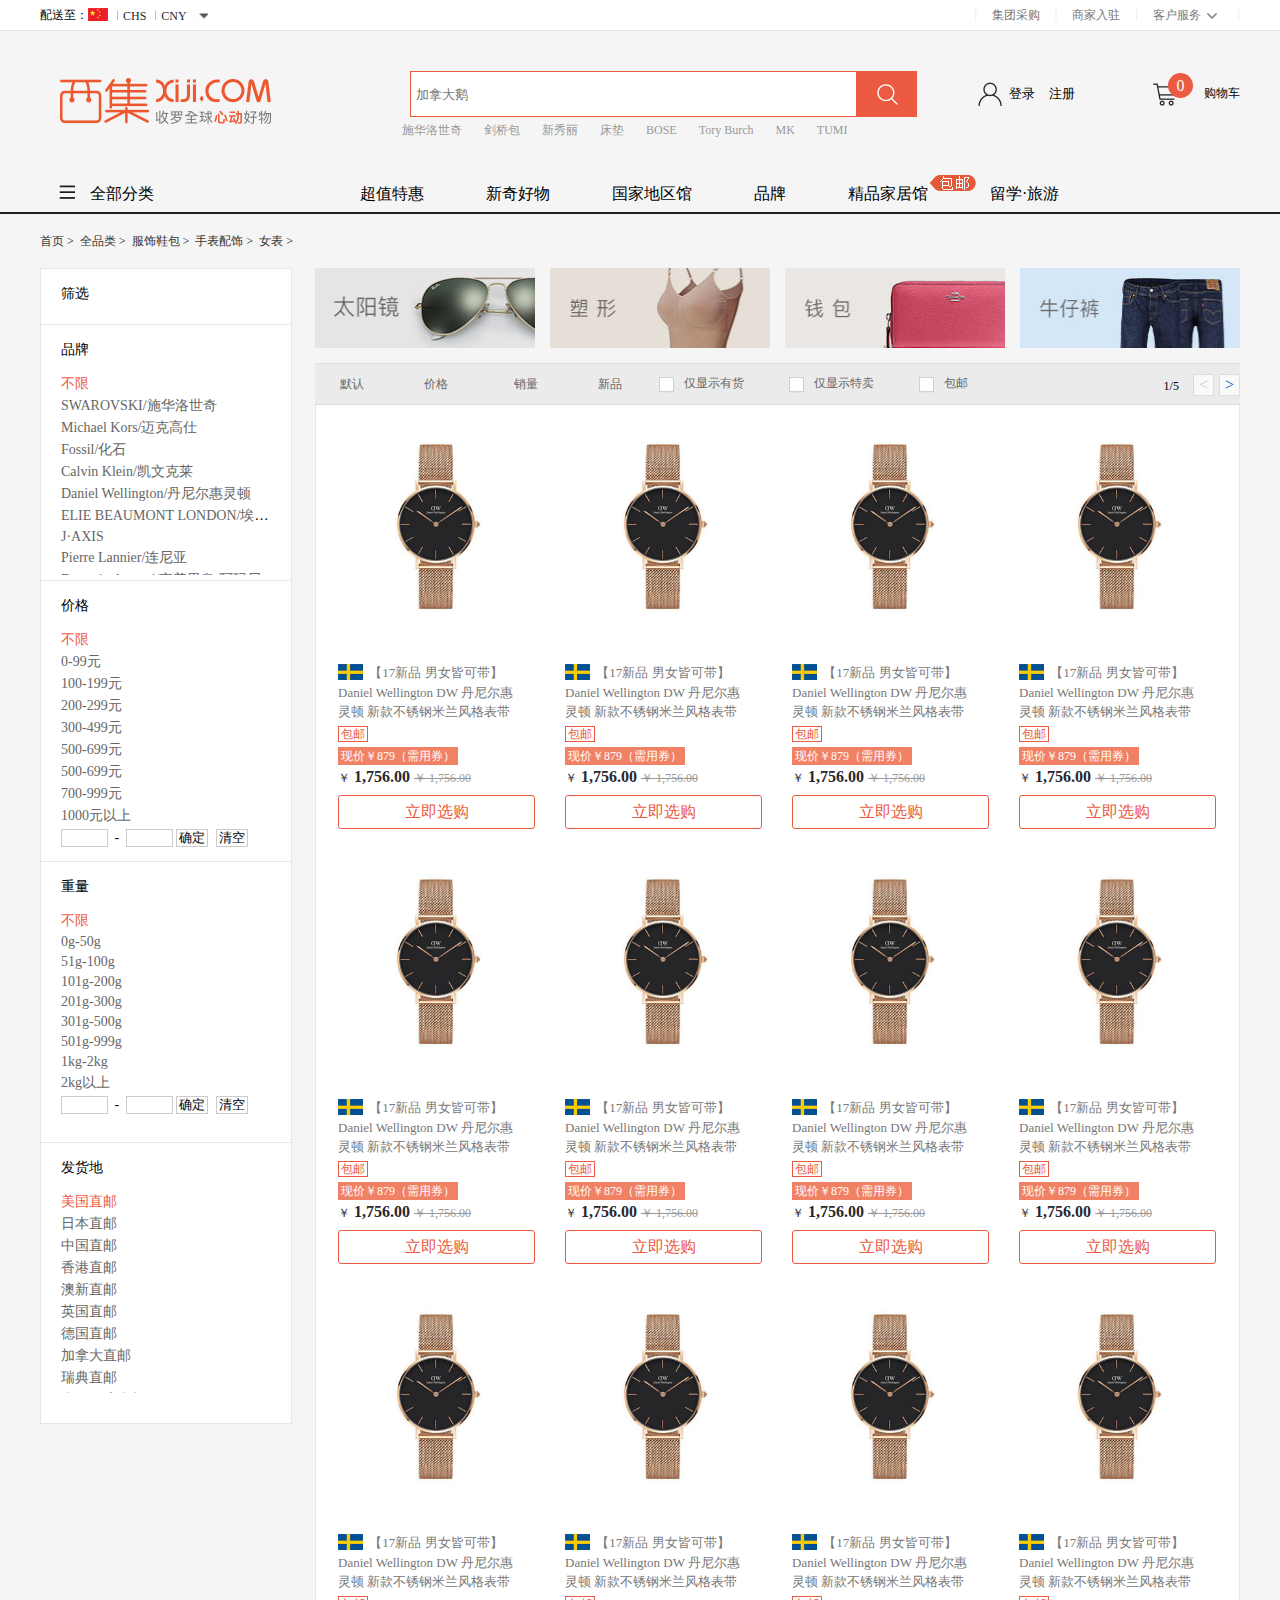
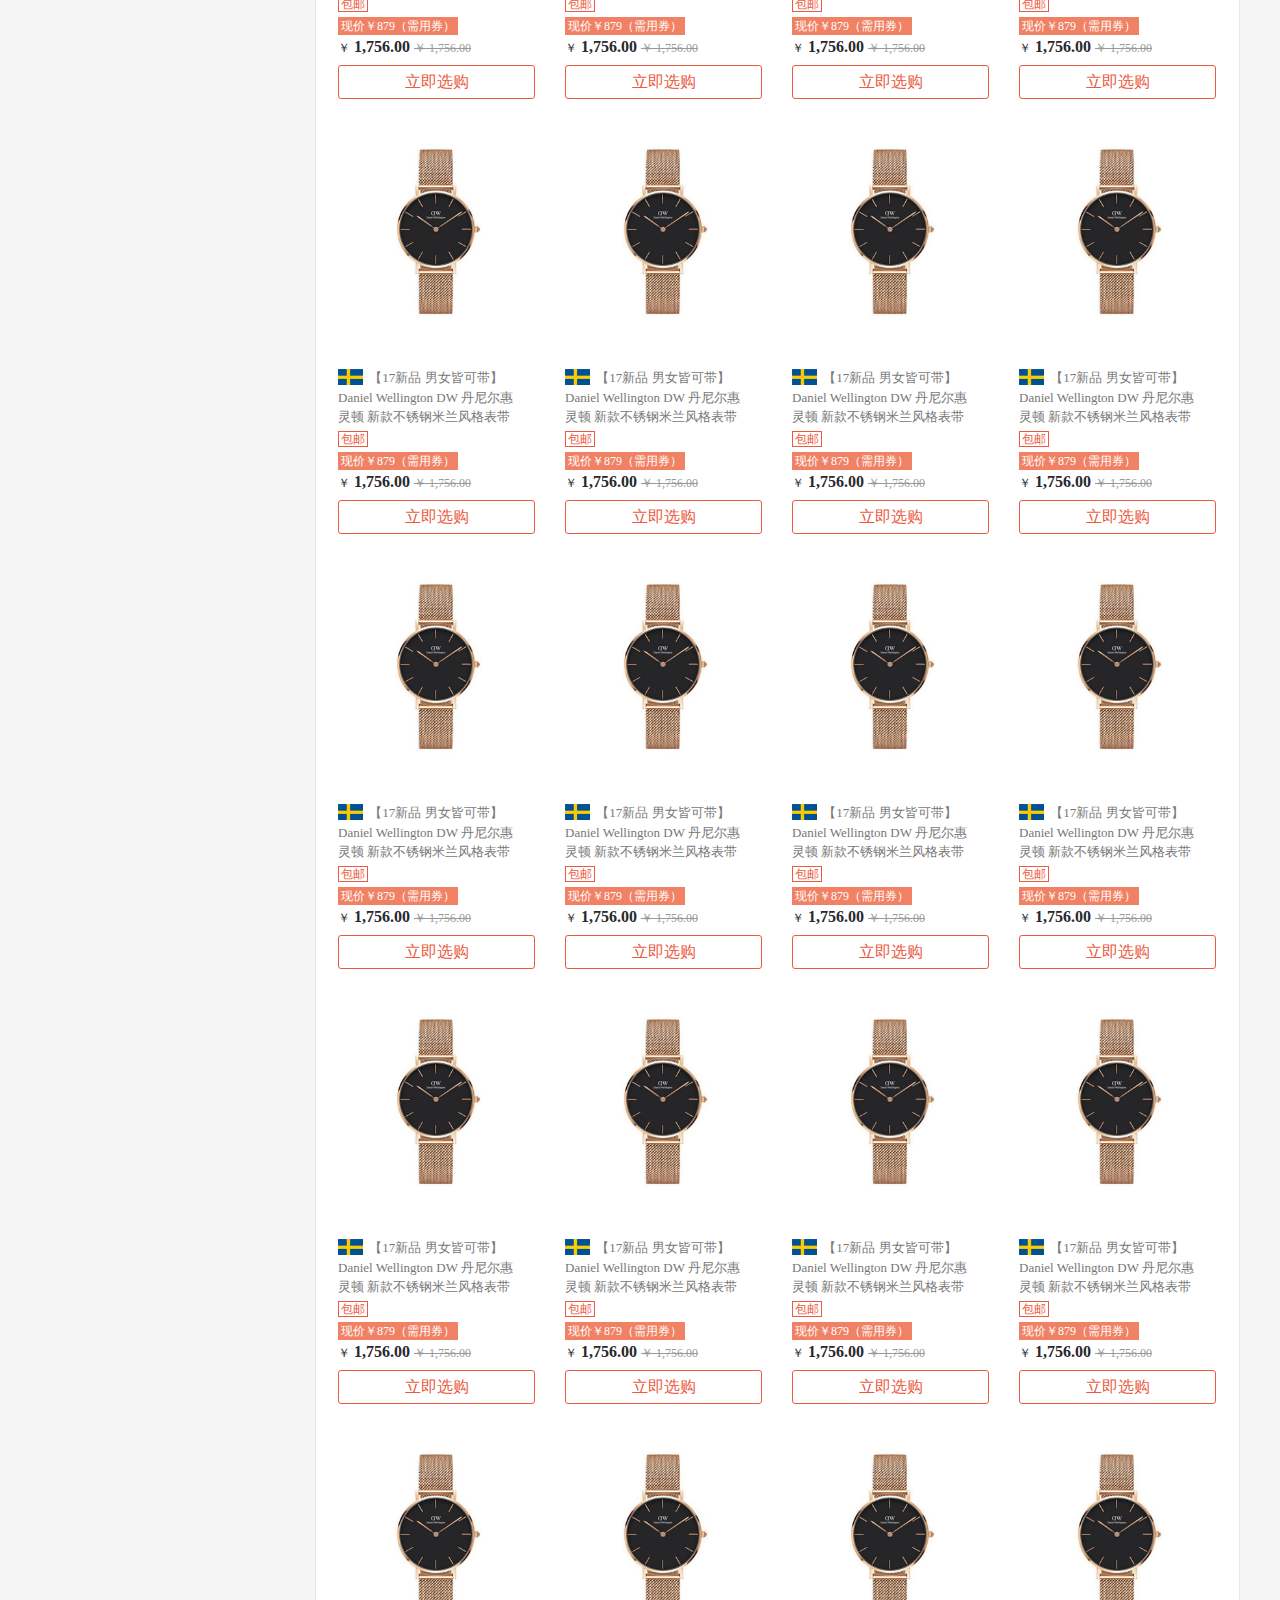
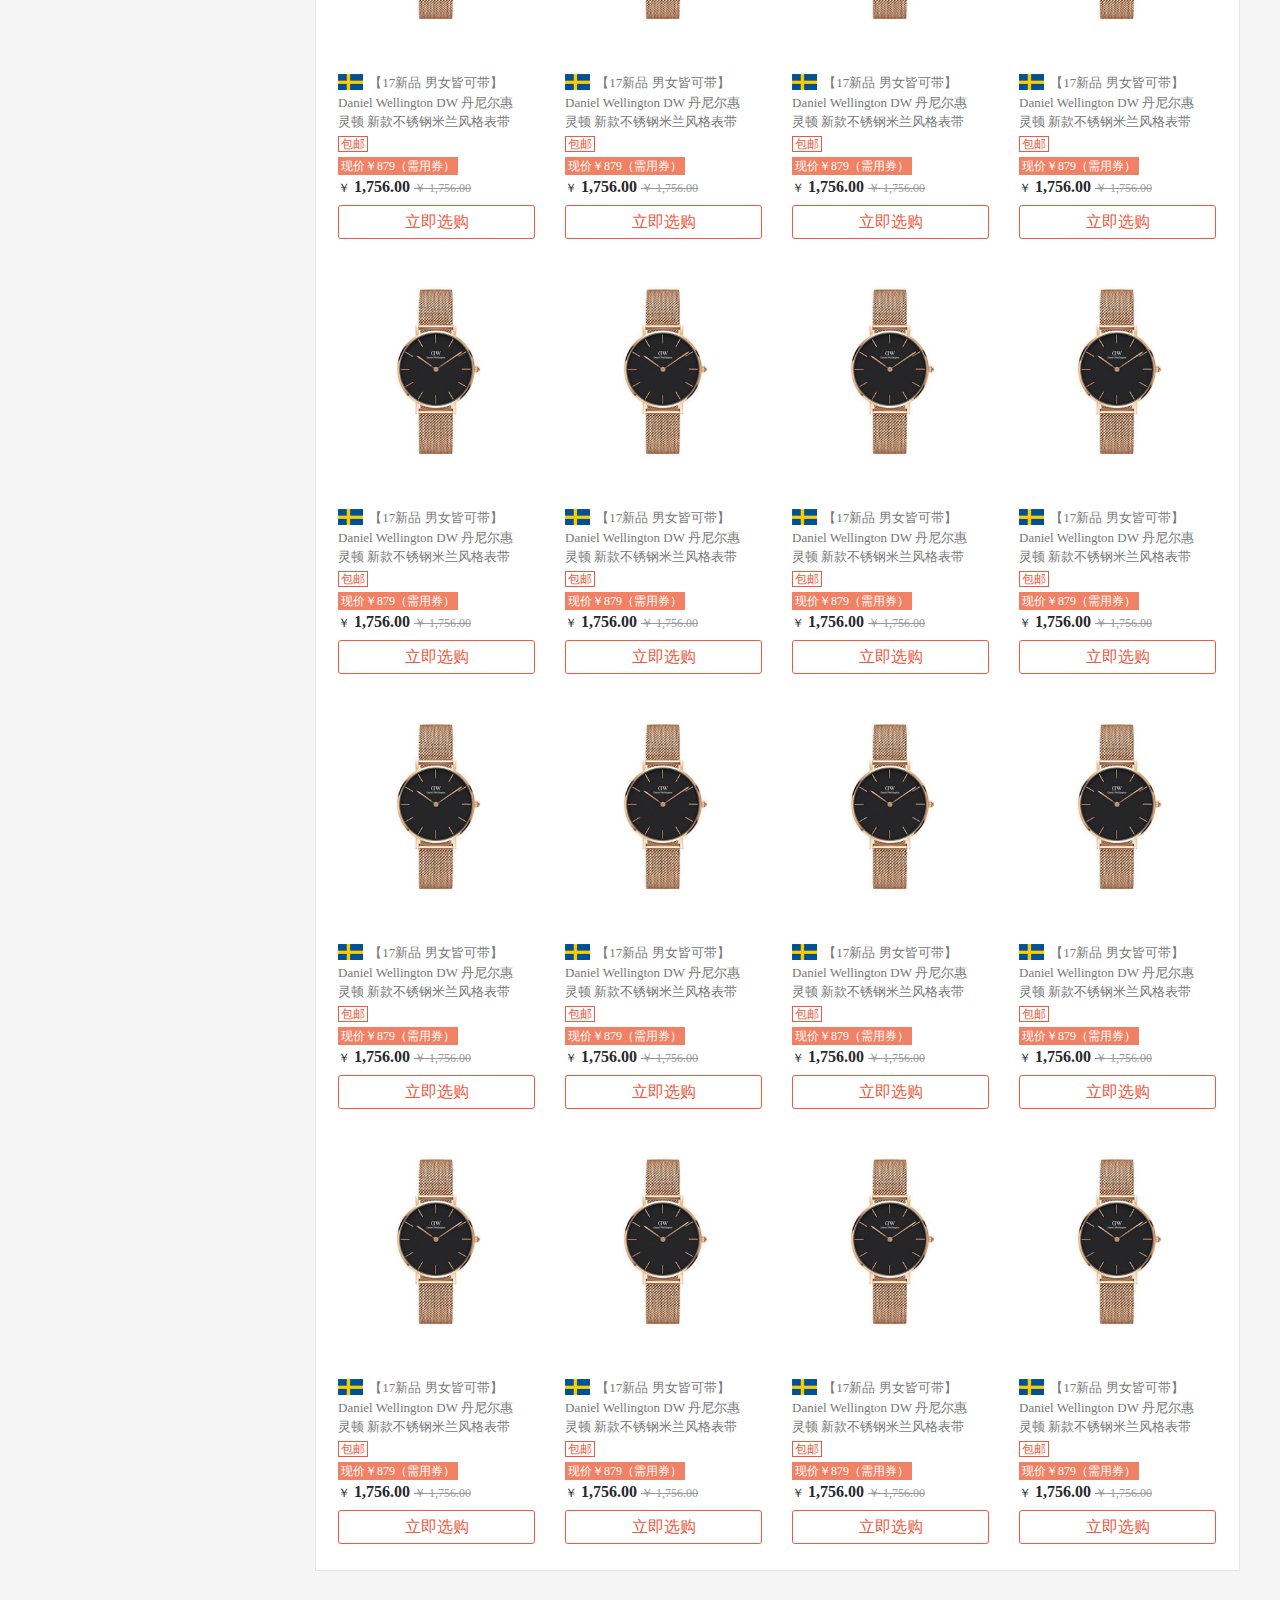
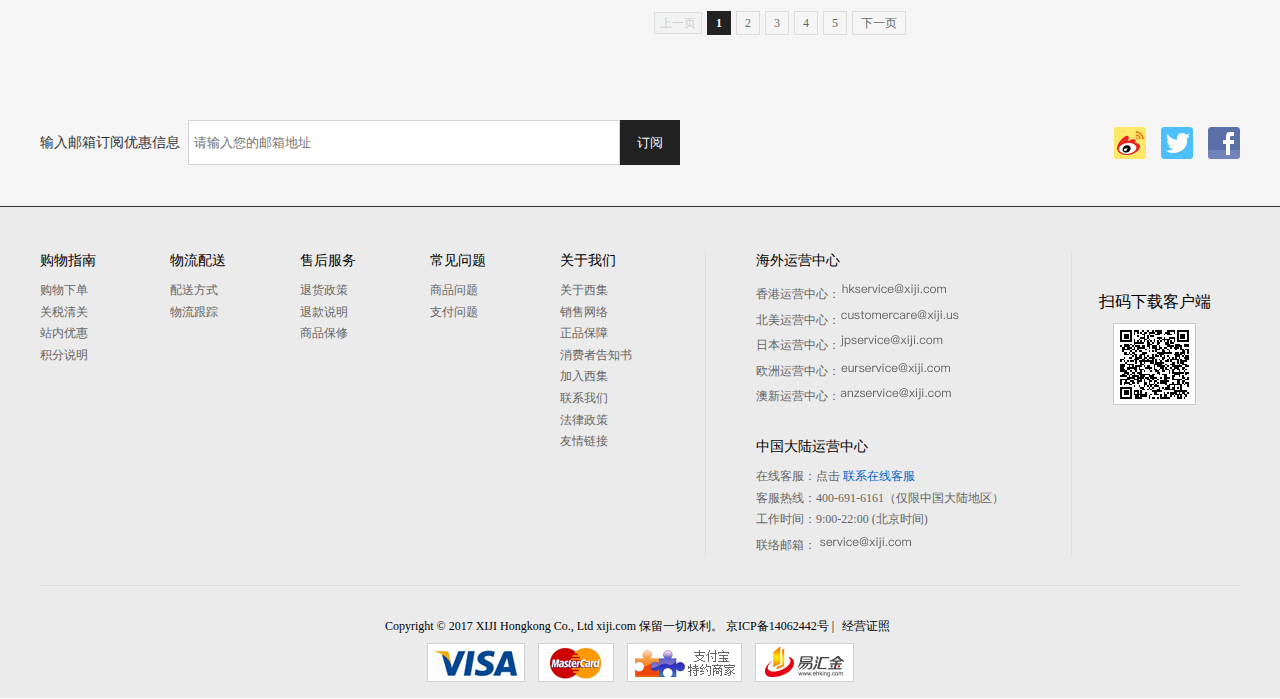
<file: xiji_list.html>
<!DOCTYPE html>
<html>

	<head>
		<meta charset="UTF-8">
		<title>女表海淘,女表进口,女表多少钱/价格表 -西集网</title>
		<link rel="stylesheet" href="css/xiji_public.css" />
		<link rel="stylesheet" href="css/xiji_list.css" />
		<script type="text/javascript" src="js/jquery-1.11.3.js"></script>
		<script type="text/javascript" src="js/ajax.js"></script>
		<script type="text/javascript" src="js/public.js"></script>
		<script type="text/javascript" src="js/shoppingCart.js"></script>
		<script src="js/list.js" type="text/javascript" charset="utf-8"></script>
	</head>

	<body>
		<!--  xiji-top -->
		<div id="xiji-top">
			<div class="top-location">
				<a href="#" class="send">配送至：</a>
				<a href="#" class="china"></a>
				<span class="area">
					<a href="#">CHS</a>
					<a href="#">CNY</a>
				</span>
			</div>
			<ul>
				<li>
					<span>|</span>
					<a href="#">集团采购</a>
				</li>
				<li>
					<span>|</span>
					<a href="#">商家入驻</a>
				</li>
				<li>
					<span>|</span>
					<a href="#" class="down-arrows">客户服务</a>
					<ul class="help">
						<li>
							<a class="online-service"></a>
							<a href="#">在线客服</a>
						</li>
						<li>
							<a class="help-center"></a>
							<a href="#">帮助中心</a>
						</li>
					</ul>
					<span>|</span>
				</li>
			</ul>

		</div>
		<!-- logo -->
		<div id="logo">
			<!-- logo-blank -->
			<div class="logo-blank"></div>
			<!-- logo-form -->
			<div class="logo-form">
				<h1>
					<img src="img/xiji-files/34cfc1de0ca42622954abffb75a18e5a98a86d09.png" alt="">
				</h1>
				<form name="" method="" action="">
					<input type="text" placeholder="加拿大鹅"></input>
					<input type="submit" value=" "></input>
				</form>
				<div class="top-search">
					<a href="#">施华洛世奇</a>
					<a href="#">剑桥包</a>
					<a href="#">新秀丽</a>
					<a href="#">床垫</a>
					<a href="#">BOSE</a>
					<a href="#">Tory Burch</a>
					<a href="#">MK</a>
					<a href="#">TUMI</a>
				</div>
				<div class="logo-login-regist">
					<img src="img/xiji-files/login_icon.png">
					<div class="logo-login-regist-a">
						<a href="xiji_login.html">登录</a>
						<a href="xiji_regist.html">注册</a>
					</div>
					<div class="login-frame">
						<a href="xiji_login.html">登录</a>
						<p>不是会员？</p>
						<a href="xiji_regist.html">
							<i>立即注册</i>
							<img src="img/xiji-files/signup_icon.png">
						</a>
					</div>
				</div>

				<div class="shopping-cart">
					<div class="shopping-cart-contain">
						<a href="#">
							<img src="img/xiji-files/cart_icon.png">
							<span>0</span>
						</a>
						<a href="xiji_shoppingCart.html">购物车</a>
						<span></span>
						<span></span>
					</div>
					<div class="shopping-cart-case">

					</div>
				</div>
			</div>
			<div class="logo-bottom-blank"></div>
		</div>

		<!-- 导航栏 -->
		<div id="nav">
			<div class="nav-con">
				<div class="nav-left">
					<div class="all-classify">
						<span>全部分类</span>
					</div>
					<div class="all-classify-box" style="display: none;">
						<ul class="all-classify_ul">
							<li class="all-classify_li">
								<div class="all-classify-menu">
									<a href="#">服饰箱包</a>
									<ul class="all-classify-item">
										<li>
											<a href="#">潮流箱包</a>&nbsp;|&nbsp;</li>
										<li>
											<a href="#">女表</a>&nbsp;|&nbsp;</li>
										<li>
											<a href="#">时尚饰品</a>
										</li>
									</ul>
								</div>

								<div class="sub-box">
									<div class="sub-item-box">
										<dl>
											<dt><a href="#">潮流箱包</a><span>&nbsp;&nbsp;|</span></dt>
											<dd>
												<a href="#">商务包</a>
												<a href="#">双肩包</a>
												<a href="#">钱包</a>
												<a href="#">单肩/斜挎包</a>
												<a href="#">手拿包/晚宴包</a>
												<a href="#">手提包</a>
												<a href="#">卡包/零钱包</a>
												<a href="#">休闲运动包</a>
												<a href="#">拉杆箱/拉杆包</a>
												<a href="#">儿童箱包</a>
											</dd>

										</dl>
										<dl>
											<dt><a href="#">手表配饰</a><span>&nbsp;&nbsp;|</span></dt>
											<dd>
												<a href="#">围巾/手套/帽子</a>
												<a href="#">腰带</a>
												<a href="#">老花镜</a>
												<a href="#">情侣表</a>
												<a href="#">男表</a>
												<a href="#">女表</a>
												<a href="#">时尚饰品</a>
												<a href="#">太阳镜/眼镜</a>
											</dd>
										</dl>
										<dl>
											<dt><a href="#">珠宝首饰</a><span>&nbsp;&nbsp;|</span></dt>
											<dd>
												<a href="#">黄金饰品</a>
												<a href="#">K金饰品</a>
												<a href="#">钻石</a>
												<a href="#">珍珠</a>
												<a href="#">银饰</a>
												<a href="#">翡翠玉石</a>
											</dd>
										</dl>
										<dl>
											<dt><a href="#">服装鞋靴</a><span>&nbsp;&nbsp;|</span></dt>
											<dd>
												<a href="#">男装</a>
												<a href="#">女装</a>
												<a href="#">男鞋</a>
												<a href="#">童装</a>
												<a href="#">女鞋</a>
												<a href="#">童鞋</a>
											</dd>
										</dl>
										<dl>
											<dt><a href="#">内衣裤袜</a><span>&nbsp;&nbsp;|</span></dt>
											<dd>
												<a href="#">连裤袜/丝袜</a>
												<a href="#">休闲棉袜</a>
												<a href="#">内衣裤</a>
												<a href="#">女士文胸</a>
												<a href="#">保暖内衣</a>
											</dd>
										</dl>
									</div>
									<div class="all-classify-brand">
										<div class="brand-title">精选品牌</div>
										<ul class="brands-box">
											<li>
												<a href="#">
													<img src="img/xiji-files/4f540273ce84212852d228b2531b5cfe2f2da7cc.jpg" alt="SWAROVSKI/施华洛世奇">
												</a>
											</li>
											<li>
												<a href="#">
													<img src="img/xiji-files/bdfbe829596e974ccd166fb31c12afcb421ee124.jpg" alt="Coach/蔻驰">
												</a>
											</li>
											<li>
												<a href="#">
													<img src="img/xiji-files/d83884b7f5c8300c1a0160da3e9b679f46e4fc0a.jpg" alt="Prada/普拉达">
												</a>
											</li>
											<li>
												<a href="#">
													<img src="img/xiji-files/2a56fe5e924b26e9f153323a082d7677ddd5a6fa.jpg" alt="ATSUGI/厚木">
												</a>
											</li>
											<li>
												<a href="#">
													<img src="img/xiji-files/9db3ebba9a845343be4dc14f8b50a912ec3d2820.jpg" alt="Samsonite/新秀丽">
												</a>
											</li>
											<li>
												<a href="#">
													<img src="img/xiji-files/6e4278601d16a3a56b4b09a92dfb72fe77708465.jpg" alt="TUMI/塔米">
												</a>
											</li>
										</ul>
										<div class="brand-pic">
											<a href="#">
												<img src="img/xiji-files/a870f52ca83c2721946d407d6ae0fbc320947324.jpg">
											</a>
										</div>
									</div>
								</div>
							</li>
							<li class="all-classify_li">
								<div class="all-classify-menu">
									<a href="#">美妆个护</a>
									<ul class="all-classify-item">
										<li>
											<a href="#">面部护理</a>&nbsp;|&nbsp;</li>
										<li>
											<a href="#">彩妆香水</a>&nbsp;|&nbsp;</li>
										<li>
											<a href="#">女士香水</a>
										</li>
									</ul>
								</div>
								<div class="sub-box">
									<div class="sub-item-box">
										<dl>
											<dt><a href="#">面部护理</a><span>&nbsp;&nbsp;|</span></dt>
											<dd>
												<a href="#">防晒隔离</a>
												<a href="#">卸妆清洁</a>
												<a href="#">精华</a>
												<a href="#">化妆水</a>
												<a href="#">乳液</a>
												<a href="#">面膜</a>
												<a href="#">眼部护理</a>
												<a href="#">面霜</a>
												<a href="#">去角质</a>
												<a href="#">套装</a>
												<a href="#">祛痘膏/贴</a>
											</dd>
										</dl>

										<dl>
											<dt><a href="#">彩妆香水</a><span>&nbsp;&nbsp;|</span></dt>
											<dd>
												<a href="#">女士香水</a>
												<a href="#">男士香水</a>
												<a href="#">唇膏唇蜜</a>
												<a href="#">粉底/粉饼</a>
												<a href="#">睫毛膏</a>
												<a href="#">腮红</a>
												<a href="#">散粉/蜜粉</a>
												<a href="#">美妆工具</a>
												<a href="#">眉笔眉粉</a>
												<a href="#">眼影</a>
												<a href="#">眼线笔/液</a>
												<a href="#">遮瑕/BB霜</a>
												<a href="#">套装</a>
											</dd>
										</dl>
										<dl>
											<dt><a href="#">身体护理</a><span>&nbsp;&nbsp;|</span></dt>
											<dd>
												<a href="#">沐浴</a>
												<a href="#">润肤</a>
												<a href="#">手足</a>
												<a href="#">纤体塑形</a>
												<a href="#">局部护理</a>
												<a href="#">美胸</a>
												<a href="#">止汗</a>
												<a href="#">套装</a>
											</dd>
										</dl>
										<dl>
											<dt><a href="#">口腔护理</a><span>&nbsp;&nbsp;|</span></dt>
											<dd>
												<a href="#">套装</a>
												<a href="#">漱口水</a>
												<a href="#">牙刷牙线</a>
												<a href="#">牙膏牙粉</a>
											</dd>
										</dl>
										<dl>
											<dt><a href="#">女生护理</a><span>&nbsp;&nbsp;|</span></dt>
											<dd>
												<a href="#">卫生巾</a>
												<a href="#">脱毛用品</a>
												<a href="#">私密护理</a>
											</dd>
										</dl>
										<dl>
											<dt><a href="#">美发护发</a><span>&nbsp;&nbsp;|</span></dt>
											<dd>
												<a href="#">洗发</a>
												<a href="#">护发</a>
												<a href="#">发膜</a>
												<a href="#">造型</a>
												<a href="#">染发</a>
											</dd>
										</dl>
										<dl>
											<dt><a href="#">男士护肤</a><span>&nbsp;&nbsp;|</span></dt>
											<dd>
												<a href="#">剃须</a>
												<a href="#">男士护肤</a>
												<a href="#">男士洗浴</a>
												<a href="#">止汗除味</a>
											</dd>
										</dl>
									</div>
									<div class="all-classify-brand">
										<div class="brand-title">精选品牌</div>
										<ul class="brands-box">
											<li>
												<a href="#">
													<img src="img/xiji-files/d32b06034bda1c1a561314bb0330dbd8d1499a4a.jpg" alt="DHC/蝶翠诗">
												</a>
											</li>
											<li>
												<a href="#">
													<img src="img/xiji-files/c343d4b48633a1f567c6152a1a6e935c081e513d.jpg" alt="SHISEIDO/资生堂">
												</a>
											</li>
											<li>
												<a href="#">
													<img src="img/xiji-files/3f584e.jpg" alt="Kanebo/嘉娜宝">
												</a>
											</li>
											<li>
												<a href="#">
													<img src="img/xiji-files/6828fe28d1f79e1826f598eed0cbcfbd770ee36c.jpg" alt="Cle de Peau Beaute/肌肤之钥">
												</a>
											</li>
											<li>
												<a href="#">
													<img src="img/xiji-files/a17abd863007e87315fb8409724555d57b405de7.jpg" alt="POLA/宝丽">
												</a>
											</li>
											<li>
												<a href="#">
													<img src="img/xiji-files/212729b12accfe46f2aa2270688a0a22a3a5cdb8.jpg" alt="Ettusais/艾杜纱">
												</a>
											</li>
										</ul>
										<div class="brand-pic">
											<a href="#"><img src="img/xiji-files/3861bb4044d796d63ea8180ec35e310245cb9290.jpg" alt=""></a>
										</div>
									</div>
								</div>
							</li>

							<li class="all-classify_li">
								<div class="all-classify-menu">
									<a href="#">家居日用</a>
									<ul class="all-classify-item">
										<li>
											<a href="#">床垫</a>&nbsp;|&nbsp;</li>
										<li>
											<a href="#">厨房用品</a>&nbsp;|&nbsp;</li>
										<li>
											<a href="#">酒具/酒杯</a>
										</li>
									</ul>
								</div>
								<div class="sub-box">
									<div class="sub-item-box">
										<dl>
											<dt><a href="#">家纺用品</a><span>&nbsp;&nbsp;|</span></dt>
											<dd>
												<a href="#">床褥</a>
												<a href="#">被子/被罩</a>
												<a href="#">枕头/枕套</a>
												<a href="#">地毯地垫</a>
												<a href="#">抱枕靠垫</a>
											</dd>
										</dl>

										<dl>
											<dt><a href="#">家具家私</a><span>&nbsp;&nbsp;|</span></dt>
											<dd>
												<a href="#">座椅</a>
												<a href="#">卧室家具</a>
												<a href="#">床垫</a>
											</dd>
										</dl>
										<dl>
											<dt><a href="#">厨房用品</a><span>&nbsp;&nbsp;|</span></dt>
											<dd>
												<a href="#">储物置物</a>
												<a href="#">刀具</a>
												<a href="#">料理工具</a>
												<a href="#">砧板</a>
												<a href="#">饭盒/保鲜盒</a>
												<a href="#">餐具</a>
												<a href="#">烹饪锅具</a>
												<a href="#">酒具/酒杯</a>
											</dd>
										</dl>
										<dl>
											<dt><a href="#">保温杯壶</a><span>&nbsp;&nbsp;|</span></dt>
											<dd>
												<a href="#">咖啡用具</a>
												<a href="#">杯壶配件</a>
												<a href="#">焖烧罐</a>
												<a href="#">保温壶</a>
												<a href="#">保温杯</a>
												<a href="#">茶具水具</a>
											</dd>
										</dl>
										<dl>
											<dt><a href="#">居家日用</a><span>&nbsp;&nbsp;|</span></dt>
											<dd>
												<a href="#">浴室用品</a>
												<a href="#">收纳用品</a>
												<a href="#">净化除味</a>
												<a href="#">日用清洁</a>
												<a href="#">雨伞雨具</a>
												<a href="#">文具</a>
												<a href="#">驱虫用品</a>
												<a href="#">宠物用品</a>
											</dd>
										</dl>
										<dl>
											<dt><a href="#">家居装修</a><span>&nbsp;&nbsp;|</span></dt>
											<dd>
												<a href="#">花洒</a>
												<a href="#">水龙头</a>
												<a href="#">装饰材料</a>
												<a href="#">香薰蜡烛</a>
												<a href="#">挂件摆件</a>
												<a href="#">净水设备</a>
											</dd>
										</dl>
									</div>
									<div class="all-classify-brand">
										<div class="brand-title">精选品牌</div>
										<ul class="brands-box">
											<li>
												<a href="#">
													<img src="img/xiji-files/87d33cf0632624a71fca1b887c833abab01cf249.jpg" alt="Simmons/席梦思">
												</a>
											</li>
											<li>
												<a href="#">
													<img src="img/xiji-files/9252a3d049932244f6eace4716023598b8f8da18.jpg" alt="HARIO">
												</a>
											</li>
											<li>
												<a href="#">
													<img src="img/xiji-files/5476a1396097c48853af30ff44107fba8a514f70.jpg" alt="金泽屋">
												</a>
											</li>
											<li>
												<a href="#">
													<img src="img/xiji-files/c55e5ebc219fb2d43fb4946fd3286c4dd78eff8d.jpg" alt="Kuretake/吴竹">
												</a>
											</li>
											<li>
												<a href="#">
													<img src="img/xiji-files/a9863d44e9d308d5caaaddcc2317fbbe4178428f.jpg" alt="Zwilling/双立人">
												</a>
											</li>
											<li>
												<a href="#">
													<img src="img/xiji-files/2e43ee0760921bf8994f10852a1bc4c83bd9e006.jpg" alt="香兰社">
												</a>
											</li>
										</ul>
										<div class="brand-pic">
											<a href="#"><img src="img/xiji-files/147c00a49a04164d02a441834b506748e4197838.jpg" alt=""></a>
										</div>
									</div>
								</div>
							</li>

							<li class="all-classify_li">
								<div class="all-classify-menu">
									<a href="#">家电数码</a>
									<ul class="all-classify-item">
										<li>
											<a href="#">美容仪</a>&nbsp;|&nbsp;</li>
										<li>
											<a href="#">吹风机</a>&nbsp;|&nbsp;</li>
										<li>
											<a href="#">空气净化</a>
										</li>
									</ul>
								</div>
								<div class="sub-box">
									<div class="sub-item-box">
										<dl>
											<dt><a href="#">个护仪器</a><span>&nbsp;&nbsp;|</span></dt>
											<dd>
												<a href="#">体重/体脂称</a>
												<a href="#">电动牙刷</a>
												<a href="#">电动剃须刀</a>
												<a href="#">美容仪</a>
												<a href="#">美发器</a>
												<a href="#">脱毛器</a>
												<a href="#">按摩器</a>
												<a href="#">吹风机</a>
											</dd>
										</dl>

										<dl>
											<dt><a href="#">生活电器</a><span>&nbsp;&nbsp;|</span></dt>
											<dd>
												<a href="#">空气净化</a>
												<a href="#">干燥/烘干</a>
												<a href="#">扫地机器人</a>
												<a href="#">吸尘器</a>
												<a href="#">电风扇/电暖气</a>
												<a href="#">灯具</a>
												<a href="#">加湿除湿</a>
											</dd>
										</dl>
										<dl>
											<dt><a href="#">厨房电器</a><span>&nbsp;&nbsp;|</span></dt>
											<dd>
												<a href="#">咖啡机</a>
												<a href="#">电饭煲</a>
												<a href="#">电烤箱</a>
												<a href="#">电水壶</a>
												<a href="#">搅拌/榨汁机</a>
												<a href="#">啤酒机</a>
												<a href="#">酸奶机</a>
												<a href="#">面包机</a>
												<a href="#">电火锅</a>
												<a href="#">冰淇淋机</a>
											</dd>
										</dl>
										<dl>
											<dt><a href="#">数码电子</a><span>&nbsp;&nbsp;|</span></dt>
											<dd>
												<a href="#">麦克风</a>
												<a href="#">摄影摄像</a>
												<a href="#">音响</a>
												<a href="#">耳机</a>
												<a href="#">办公设备</a>
												<a href="#">电脑平板</a>
											</dd>
										</dl>
									</div>
									<div class="all-classify-brand">
										<div class="brand-title">精选品牌</div>
										<ul class="brands-box">
											<li>
												<a href="#">
													<img src="img/xiji-files/680ac68f1d5f5246107839764bd6ce137183b717.jpg" alt="Philips/飞利浦">
												</a>
											</li>
											<li>
												<a href="#">
													<img src="img/xiji-files/664ba0ac3e5c7eb3ab9121a20d4698278048eb56.jpg" alt="Bose/博士">
												</a>
											</li>
											<li>
												<a href="#">
													<img src="img/xiji-files/1251d57a6c7042dee8c43dc5c6d0dd653a150944.jpg" alt="Zojirushi/象印">
												</a>
											</li>
											<li>
												<a href="#">
													<img src="img/xiji-files/290f33ccaa4e9df41a58263a3400e8bb13a7838e.jpg" alt="Vitamix/维他美仕">
												</a>
											</li>
											<li>
												<a href="#">
													<img src="img/xiji-files/3ce8f5a6f50aaa5a5caac4fb41e9323ee2e167e9.jpg" alt="IQAir">
												</a>
											</li>
											<li>
												<a href="#">
													<img src="img/xiji-files/ab9cc72713f7dfe9c7f181e03c59807565465d5f.jpg" alt="WMF/福腾宝">
												</a>
											</li>
										</ul>
										<div class="brand-pic">
											<a href="#"><img src="img/xiji-files/dd8fb0e705f32567fb86e740bc96fd6a3f14ea19.jpg" alt=""></a>
										</div>
									</div>
								</div>
							</li>

							<li class="all-classify_li">
								<div class="all-classify-menu">
									<a href="#">保健护理</a>
									<ul class="all-classify-item">
										<li>
											<a href="#">中西药品</a>&nbsp;|&nbsp;</li>
										<li>
											<a href="#">营养保健</a>&nbsp;|&nbsp;</li>
										<li>
											<a href="#">补气养血</a>
										</li>
									</ul>
								</div>
								<div class="sub-box">
									<div class="sub-item-box">
										<dl>
											<dt><a href="#">中西药品</a><span>&nbsp;&nbsp;|</span></dt>
											<dd>
												<a href="#">感冒咳嗽</a>
												<a href="#">鼻炎鼻塞</a>
												<a href="#">喉咙肿痛</a>
												<a href="#">口腔用药</a>
												<a href="#">晕车晕船</a>
												<a href="#">止痒过敏</a>
												<a href="#">蚊虫叮咬</a>
												<a href="#">私密用药</a>
												<a href="#">中医汉方</a>
												<a href="#">补气养血</a>
												<a href="#">肠胃消化</a>
												<a href="#">皮肤用药</a>
												<a href="#">耳鼻喉用药</a>
												<a href="#">眼科用药</a>
												<a href="#">止痛镇痛</a>
											</dd>
										</dl>

										<dl>
											<dt><a href="#">营养保健</a><span>&nbsp;&nbsp;|</span></dt>
											<dd>
												<a href="#">调节三高</a>
												<a href="#">肝肾养护</a>
												<a href="#">调节免疫</a>
												<a href="#">运动营养</a>
												<a href="#">缓解疲劳</a>
												<a href="#">抗氧化</a>
												<a href="#">补气养血</a>
												<a href="#">维生素/矿物质</a>
												<a href="#">鱼油/DHA</a>
												<a href="#">螺旋藻</a>
												<a href="#">葡萄籽</a>
												<a href="#">胶原蛋白</a>
												<a href="#">美容美体</a>
												<a href="#">改善睡眠</a>
												<a href="#">调节肠胃</a>
												<a href="#">止咳化痰</a>
												<a href="#">套餐</a>
												<a href="#">益生菌</a>
												<a href="#">骨骼健康</a>
											</dd>
										</dl>
										<dl>
											<dt><a href="#">保健器械</a><span>&nbsp;&nbsp;|</span></dt>
											<dd>
												<a href="#">血压计</a>
												<a href="#">戒烟用品</a>
												<a href="#">轮椅</a>
											</dd>
										</dl>
										<dl>
											<dt><a href="#">护理护具</a><span>&nbsp;&nbsp;|</span></dt>
											<dd>
												<a href="#">眼罩/耳塞</a>
												<a href="#">鼻喉护理</a>
												<a href="#">眼部保健</a>
												<a href="#">暖贴</a>
												<a href="#">口罩</a>
												<a href="#">跌打损伤</a>
												<a href="#">护理矫正</a>
											</dd>
										</dl>
										<dl>
											<dt><a href="#">成人用品</a><span>&nbsp;&nbsp;|</span></dt>
											<dd>
												<a href="#">安全避孕</a>
												<a href="#">男用器具</a>
												<a href="#">女用器具</a>
											</dd>
										</dl>
										<dl>
											<dt><a href="#">滋补养生</a><span>&nbsp;&nbsp;|</span></dt>
											<dd>
												<a href="#">蜂产品</a>
											</dd>
										</dl>
									</div>
									<div class="all-classify-brand">
										<div class="brand-title">精选品牌</div>
										<ul class="brands-box">
											<li>
												<a href="#">
													<img src="img/xiji-files/d9a05e88931cef714ff06334f1dd4798c399e698.jpg" alt="KOBAYASHI/小林制药">
												</a>
											</li>
											<li>
												<a href="#">
													<img src="img/xiji-files/dfc45cc1495d496fff2a7db35e1e1c5768cd8580.jpg" alt="Muhi/池田模范堂">
												</a>
											</li>
											<li>
												<a href="#">
													<img src="img/xiji-files/8685939800c3ce629c1e205f9ecf0cf8e4afe54e.jpg" alt="Rohto/乐敦">
												</a>
											</li>
											<li>
												<a href="#">
													<img src="img/xiji-files/d8050687483307e3114bc4a4727a960452bf3475.jpg" alt="Santen/参天">
												</a>
											</li>
											<li>
												<a href="#">
													<img src="img/xiji-files/3e2d721968539204f71625a2eda57d1365e72353.jpg" alt="大正制药">
												</a>
											</li>
											<li>
												<a href="#">
													<img src="img/xiji-files/e13b35705bc3441a59df25a39e6db2338cb80e2f.jpg" alt="Hisamitsu/久光制药">
												</a>
											</li>
										</ul>
										<div class="brand-pic">
											<a href="#"><img src="img/xiji-files/97f58f7468356862c356d750ec63b4f034b04af8.jpg" alt=""></a>
										</div>
									</div>
								</div>
							</li>

							<li class="all-classify_li">
								<div class="all-classify-menu">
									<a href="#">运动户外</a>
									<ul class="all-classify-item">
										<li>
											<a href="#">健身器材</a>&nbsp;|&nbsp;</li>
										<li>
											<a href="#">板鞋</a>&nbsp;|&nbsp;</li>
										<li>
											<a href="#">垂钓</a>
										</li>
									</ul>
								</div>
								<div class="sub-box">
									<div class="sub-item-box">
										<dl>
											<dt><a href="#">健身训练</a><span>&nbsp;&nbsp;|</span></dt>
											<dd>
												<a href="#">健身器材</a>
											</dd>
										</dl>

										<dl>
											<dt><a href="#">运动装备</a><span>&nbsp;&nbsp;|</span></dt>
											<dd>
												<a href="#">跑鞋</a>
												<a href="#">紧身裤</a>
												<a href="#">板鞋</a>
												<a href="#">篮球鞋</a>
												<a href="#">卫衣/套头衫</a>
												<a href="#">运动文胸</a>
												<a href="#">运动裤</a>
												<a href="#">计步器</a>
											</dd>
										</dl>
										<dl>
											<dt><a href="#">户外骑行</a><span>&nbsp;&nbsp;|</span></dt>
											<dd>
												<a href="#">垂钓</a>
												<a href="#">护目镜</a>
												<a href="#">骑行运动</a>
												<a href="#">轮滑滑板</a>
											</dd>
										</dl>
									</div>
									<div class="all-classify-brand">
										<div class="brand-title">精选品牌</div>
										<ul class="brands-box">
											<li>
												<a href="#">
													<img src="img/xiji-files/7b2dcaa7483ae0409867e90708533f87df7dedf8.jpg" alt="Adidas/阿迪达斯">
												</a>
											</li>
											<li>
												<a href="#">
													<img src="img/xiji-files/be87e3565237a268bebe066dd4bd58b3b369d295.jpg" alt="WaterRower/沃特罗伦">
												</a>
											</li>
											<li>
												<a href="#">
													<img src="img/xiji-files/78119b232b48e09d795b29693cd1433e8d12d638.jpg" alt="Nike/耐克">
												</a>
											</li>
											<li>
												<a href="#">
													<img src="img/xiji-files/362c36d1b9b86c4ce0a6373fe4a3418d42f6f9ba.jpg" alt="CW-X">
												</a>
											</li>
											<li>
												<a href="#">
													<img src="img/xiji-files/f9a1bdf18cf6f4a9d1a86e7bcb672ece81d2b73c.jpg" alt="DAIWA/达亿瓦">
												</a>
											</li>
											<li>
												<a href="#">
													<img src="img/xiji-files/973cca7b085f8b183b67fe88d91c1f5342c19b21.jpg" alt="Draeger/德尔格">
												</a>
											</li>
										</ul>
										<div class="brand-pic">
											<a href="#"><img src="img/xiji-files/8d28fef619f6633721c53793f0efe58345312bb3.jpg" alt=""></a>
										</div>
									</div>
								</div>
							</li>

							<li class="all-classify_li">
								<div class="all-classify-menu">
									<a href="#">食品生鲜</a>
									<ul class="all-classify-item">
										<li>
											<a href="#">坚果炒货</a>&nbsp;|&nbsp;</li>
										<li>
											<a href="#">饮料冲调</a>&nbsp;|&nbsp;</li>
										<li>
											<a href="#">葡萄酒</a>
										</li>
									</ul>
								</div>
								<div class="sub-box">
									<div class="sub-item-box">
										<dl>
											<dt><a href="#">休闲食品</a><span>&nbsp;&nbsp;|</span></dt>
											<dd>
												<a href="#">休闲零食</a>
												<a href="#">蜜饯果干</a>
												<a href="#">饼干蛋糕</a>
												<a href="#">坚果炒货</a>
												<a href="#">糖果/巧克力</a>
												<a href="#">肉干肉铺</a>
											</dd>
										</dl>

										<dl>
											<dt><a href="#">饮料冲调</a><span>&nbsp;&nbsp;|</span></dt>
											<dd>
												<a href="#">蜂蜜</a>
												<a href="#">牛奶乳品</a>
												<a href="#">咖啡/奶茶</a>
												<a href="#">冲饮谷物</a>
											</dd>
										</dl>
										<dl>
											<dt><a href="#">粮油调味</a><span>&nbsp;&nbsp;|</span></dt>
											<dd>
												<a href="#">调味品</a>
												<a href="#">方便食品</a>
												<a href="#">食用油</a>
											</dd>
										</dl>
										<dl>
											<dt><a href="#">酒水饮料</a><span>&nbsp;&nbsp;|</span></dt>
											<dd>
												<a href="#">葡萄酒</a>
												<a href="#">洋酒</a>
												<a href="#">啤酒</a>
												<a href="#">白酒</a>
												<a href="#">饮料</a>
											</dd>
										</dl>
										<dl>
											<dt><a href="#">茗茶</a><span>&nbsp;&nbsp;|</span></dt>
											<dd>
												<a href="#">红茶</a>
												<a href="#">花草茶</a>
											</dd>
										</dl>
										<dl>
											<dt><a href="#">生鲜食品</a><span>&nbsp;&nbsp;|</span></dt>
											<dd>
												<a href="#">国产水果</a>
												<a href="#">海鲜水产</a>
											</dd>
										</dl>
									</div>
									<div class="all-classify-brand">
										<div class="brand-title">精选品牌</div>
										<ul class="brands-box">
											<li>
												<a href="#">
													<img src="img/xiji-files/681519fb6decb9d7f5d6738a65a68b7cfba97fea.jpg" alt="Kirkland Signature/科克兰">
												</a>
											</li>
											<li>
												<a href="#">
													<img src="img/xiji-files/3383b8e12cd88e30dbac1c459861126497b85ff8.jpg" alt="comvita/康维他">
												</a>
											</li>
											<li>
												<a href="#">
													<img src="img/xiji-files/b90625498ce1698174241b4b8cacc5edfe90c5f3.jpg" alt="Ferrero/费列罗">
												</a>
											</li>
											<li>
												<a href="#">
													<img src="img/xiji-files/51a9f21e4c9d212eb6d56907ad306e2b6899cf14.jpg" alt="Waitrose ">
												</a>
											</li>
											<li>
												<a href="#">
													<img src="img/xiji-files/c9bc8b8e24f048ecda77d00b2e696e53216e200e.jpg" alt="Mary's Food/玛莉食品">
												</a>
											</li>
											<li>
												<a href="#">
													<img src="img/xiji-files/c13e628308e520f6978036ac56f2f6cf5ffe2441.jpg" alt="台湾啤酒">
												</a>
											</li>
										</ul>
									</div>
								</div>
							</li>

							<li class="all-classify_li">
								<div class="all-classify-menu">
									<a href="#">母婴玩具</a>
									<ul class="all-classify-item">
										<li>
											<a href="#">宝宝护理</a>&nbsp;|&nbsp;</li>
										<li>
											<a href="#">营养辅食</a>&nbsp;|&nbsp;</li>
										<li>
											<a href="#">毛绒玩具</a>
										</li>
									</ul>
								</div>
								<div class="sub-box">
									<div class="sub-item-box">
										<dl>
											<dt><a href="#">母婴喂养</a><span>&nbsp;&nbsp;|</span></dt>
											<dd>
												<a href="#">奶瓶奶嘴</a>
												<a href="#">碗盘叉勺</a>
												<a href="#">水壶/水杯</a>
												<a href="#">牙胶安抚</a>
												<a href="#">妈妈专区</a>
											</dd>
										</dl>

										<dl>
											<dt><a href="#">宝宝护理</a><span>&nbsp;&nbsp;|</span></dt>
											<dd>
												<a href="#">宝宝护肤</a>
												<a href="#">宝宝洗浴</a>
												<a href="#">日常护理</a>
												<a href="#">驱蚊防蚊</a>
												<a href="#">尿裤湿巾</a>
											</dd>
										</dl>
										<dl>
											<dt><a href="#">营养辅食</a><span>&nbsp;&nbsp;|</span></dt>
											<dd>
												<a href="#">维生素/钙铁锌</a>
												<a href="#">米粉/菜粉</a>
												<a href="#">宝宝零食</a>
												<a href="#">果泥/果汁</a>
												<a href="#">奶粉</a>
											</dd>
										</dl>
										<dl>
											<dt><a href="#">玩具模型</a><span>&nbsp;&nbsp;|</span></dt>
											<dd>
												<a href="#">益智玩具</a>
												<a href="#">戏水玩具</a>
												<a href="#">毛绒玩具</a>
												<a href="#">乐高</a>
												<a href="#">仿真模型</a>
											</dd>
										</dl>
										<dl>
											<dt><a href="#">童车童床</a><span>&nbsp;&nbsp;|</span></dt>
											<dd>
												<a href="#">婴儿床</a>
												<a href="#">婴儿车</a>
												<a href="#">餐椅摇椅</a>
												<a href="#">安全座椅</a>
												<a href="#">婴儿背带</a>
											</dd>
										</dl>
									</div>
									<div class="all-classify-brand">
										<div class="brand-title">精选品牌</div>
										<ul class="brands-box">
											<li>
												<a href="#">
													<img src="img/xiji-files/5915c50e86843e6774032071aff384e40c7f54de.jpg" alt="LEGO/乐高">
												</a>
											</li>
											<li>
												<a href="#">
													<img src="img/xiji-files/efc78de1c412c88dc7a4f8b502fa4205ebe6582d.jpg" alt="Unicharm/尤妮佳">
												</a>
											</li>
											<li>
												<a href="#">
													<img src="img/xiji-files/10571278f04fc2ba55cf01e18bcff162486fd782.jpg" alt="GOO.N/大王">
												</a>
											</li>
											<li>
												<a href="#">
													<img src="img/xiji-files/489d2625db24a4ba3d205f8d1f23c94eac040183.jpg" alt="Takara Tomy/多美">
												</a>
											</li>
											<li>
												<a href="#">
													<img src="img/xiji-files/a13c70de8505c01d1fc798e6ec6ace394517c3eb.jpg" alt="Sebamed/施巴">
												</a>
											</li>
											<li>
												<a href="#">
													<img src="img/xiji-files/d94759da0b14ebfddde87861fbce9a70ef7f607c.jpg" alt="NUK">
												</a>
											</li>
										</ul>
										<div class="brand-pic">
											<a href="#"><img src="img/xiji-files/b7c08477ef631eb961bd2595735b6ab32366e3fc.jpg" alt=""></a>
										</div>
									</div>
								</div>
							</li>
						</ul>
					</div>
				</div>

				<ul>
					<li>
						<a href="#">超值特惠</a>
					</li>
					<li>
						<a href="#">新奇好物</a>
					</li>
					<li>
						<a href="#">国家地区馆</a>
					</li>
					<li>
						<a href="#">品牌</a>
					</li>
					<li>
						<a href="#" class="house-home">
							精品家居馆
							<span></span>
						</a>
					</li>
					<li>
						<a href="#">留学·旅游</a>
					</li>
				</ul>
			</div>
		</div>

		<!-- main -->
		<div id="main">
			<div class="main-con clearfix">
				<div class="main-top clearfix">
					<div class="top-con clearfix">
						<a href="index.html">首页</a>&nbsp;>&nbsp;
						<a href="#">全品类</a>&nbsp;>&nbsp;
						<a href="#">服饰鞋包</a>&nbsp;>&nbsp;
						<a href="#">手表配饰</a>&nbsp;>&nbsp;
						<a href="#">女表</a>&nbsp;>&nbsp;
					</div>
				</div>
				<div class="main-left">
					<dl>
						<dt>筛选</dt>
						<dd></dd>
					</dl>
					<dl>
						<dt>品牌</dt>
						<dd>
							<span><a href="#">不限</a></span>
							<span><a href="#">SWAROVSKI/施华洛世奇</a></span>
							<span><a href="#">Michael Kors/迈克高仕</a></span>
							<span><a href="#">Fossil/化石</a></span>
							<span><a href="#">Calvin Klein/凯文克莱</a></span>
							<span><a href="#">Daniel Wellington/丹尼尔惠灵顿</a></span>
							<span><a href="#">ELIE BEAUMONT LONDON/埃利博蒙特</a></span>
							<span><a href="#">J·AXIS</a></span>
							<span><a href="#">Pierre Lannier/连尼亚</a></span>
							<span><a href="#">Emporio Armani/安普里奥 阿玛尼</a></span>
							<span><a href="#">MOVADO/摩凡陀</a></span>
							<span><a href="#">BINGER/宾格</a></span>
							<span><a href="#">BUREI/宝梭</a></span>
							<span><a href="#">CIGA Design</a></span>
							<span><a href="#">TISSOT/天梭</a></span>
							<span><a href="#">LACO/朗坤</a></span>
							<span><a href="#">Royal Crown/萝亚克朗</a></span>
							<span><a href="#">RADO/雷达</a></span>
							<span><a href="#">Hamilton/汉米尔顿</a></span>
						</dd>
					</dl>
					<dl>
						<dt>价格</dt>
						<dd>
							<span><a href="#">不限</a></span>
							<span><a href="#">0-99元</a></span>
							<span><a href="#">100-199元</a></span>
							<span><a href="#">200-299元</a></span>
							<span><a href="#">300-499元</a></span>
							<span><a href="#">500-699元</a></span>
							<span><a href="#">500-699元</a></span>
							<span><a href="#">700-999元</a></span>
							<span><a href="#">1000元以上</a></span>
							<span class="filter-item-input">
				                <input type="text">
				                <span class="input-seq">-</span>
							<input type="text">
							<input type="submit" class="s-true" value="确定" />
							<input type="submit" class="s-false" value="清空" />
							</span>
						</dd>
					</dl>
					<dl>
						<dt>重量</dt>
						<dd>
							<span><a href="#">不限</a></span>
							<span><a href="#">0g-50g</a></span>
							<span><a href="#">51g-100g</a></span>
							<span><a href="#">101g-200g</a></span>
							<span><a href="#">201g-300g</a></span>
							<span><a href="#">301g-500g</a></span>
							<span><a href="#">501g-999g</a></span>
							<span><a href="#">1kg-2kg</a></span>
							<span><a href="#">2kg以上</a></span>
							<span class="filter-item-input">
				                <input type="text">
				                <span class="input-seq">-</span>
							<input type="text">
							<input type="submit" class="s-true" value="确定" />
							<input type="submit" class="s-false" value="清空" />
							</span>
						</dd>
					</dl>
					<dl>
						<dt>发货地</dt>
						<dd>
							<span><a href="#">美国直邮</a></span>
							<span><a href="#">日本直邮</a></span>
							<span><a href="#">中国直邮</a></span>
							<span><a href="#">香港直邮</a></span>
							<span><a href="#">澳新直邮</a></span>
							<span><a href="#">英国直邮</a></span>
							<span><a href="#">德国直邮</a></span>
							<span><a href="#">加拿大直邮</a></span>
							<span><a href="#">瑞典直邮</a></span>
							<span><a href="#">中国台湾直邮</a></span>
							<span><a href="#">比利时</a></span>
						</dd>
					</dl>
				</div>
				<div class="main-right">
					<div class="right-top">
						<ul>
							<li class="right-top-li">
								<a href="#"><img src="" alt=""></a>
							</li>
							<li class="right-top-li">
								<a href="#"><img src="" alt=""></a>
							</li>
							<li class="right-top-li">
								<a href="#"><img src="" alt=""></a>
							</li>
							<li class="right-top-li">
								<a href="#"><img src="" alt=""></a>
							</li>
						</ul>
					</div>
					<div class="right-center">
						<div class="center-left">
							<a href="#">默认</a>
							<a href="#">价格</a>
							<a href="#">销量</a>
							<a href="#">新品</a>
						</div>
						<div class="center-center">
							<div class="ckb">
								<span>
									<input type="checkbox"/>
								</span>
							</div>
							<label>仅显示有货</label>
							<div class="ckb">
								<span>
									<input type="checkbox"/>
								</span>
							</div>
							<label>仅显示特卖</label>
							<div class="ckb">
								<span>
									<input type="checkbox"/>
								</span>
							</div>
							<label>包邮</label>

						</div>
						<div class="center-right">
							<span class="page-count">
								<span>1</span>/<span>5</span>
							</span>
							<span class="page-action">
								<a href="#">&lt;
									<i></i>
								</a>
								<a href="#">&gt;
									<i></i>
								</a>
							</span>

						</div>
					</div>
					<div class="right-product">
						<div class="product-list">
							<ul class="clearfix">
								<li class="goods-item">
									<div class="goods-item-inner">
										<div class="goods-pic">
											<a href="xiji_details.html">
												<img src="" alt="" />
											</a>
											<div class="soldout-img">
												<a href="javascript:;"></a>
												<a href="javascript:;">已抢光</a>
											</div>
										</div>
										<div class="goods-info">
											<div class="time-block"></div>
											<h3 class="goods-name">
												<a href="xiji_details.html" class="goods-name-a">
													<img src="" alt=""/>
												</a>
											</h3>
											<div class="goods-tag-box">
												<span class="shipping clearfix"></span>
											</div>
											<div class="tag-box">
												<span></span>
											</div>
											<div class="btm-box">
												<div class="goods-price">
													<ins class="price">
														<span class="yen">￥</span>
														
													</ins>
													<del class="price2">
														<span>￥</span>
														
													</del>
												</div>
												<a href="javascript:;">立即选购</a>
											</div>
										</div>
									</div>
								</li>
								<li class="goods-item">
									<div class="goods-item-inner">
										<div class="goods-pic">
											<a href="javascript:;">
												<img src="" alt="" />
											</a>
											<div class="soldout-img">
												<a href="javascript:;"></a>
												<a href="javascript:;">已抢光</a>
											</div>
										</div>
										<div class="goods-info">
											<div class="time-block"></div>
											<h3 class="goods-name">
												<a href="javascript:;" class="goods-name-a">
													<img src="" alt=""/>
													
												</a>
											</h3>
											<div class="goods-tag-box">
												<span class="shipping clearfix"></span>
											</div>
											<div class="tag-box">
												<span></span>
											</div>
											<div class="btm-box">
												<div class="goods-price">
													<ins class="price">
														<span class="yen">￥</span>
														
													</ins>
													<del class="price">
														<span>￥</span>
														
													</del>
												</div>
												<a href="javascript:;">立即选购</a>
											</div>
										</div>
									</div>
								</li>
								<li class="goods-item">
									<div class="goods-item-inner">
										<div class="goods-pic">
											<a href="javascript:;">
												<img src="" alt="" />
											</a>
											<div class="soldout-img">
												<a href="javascript:;"></a>
												<a href="javascript:;">已抢光</a>
											</div>
										</div>
										<div class="goods-info">
											<div class="time-block"></div>
											<h3 class="goods-name">
												<a href="javascript:;" class="goods-name-a">
													<img src="" alt=""/>
													
												</a>
											</h3>
											<div class="goods-tag-box">
												<span class="shipping clearfix"></span>
											</div>
											<div class="tag-box">
												<span></span>
											</div>
											<div class="btm-box">
												<div class="goods-price">
													<ins class="price">
														<span class="yen">￥</span>
														
													</ins>
													<del class="price">
														<span>￥</span>
														
													</del>
												</div>
												<a href="javascript:;">立即选购</a>
											</div>
										</div>
									</div>
								</li>
								<li class="goods-item">
									<div class="goods-item-inner">
										<div class="goods-pic">
											<a href="javascript:;">
												<img src="" alt="" />
											</a>
											<div class="soldout-img">
												<a href="javascript:;"></a>
												<a href="javascript:;">已抢光</a>
											</div>
										</div>
										<div class="goods-info">
											<div class="time-block"></div>
											<h3 class="goods-name">
												<a href="javascript:;" class="goods-name-a">
													<img src="" alt=""/>
													
												</a>
											</h3>
											<div class="goods-tag-box">
												<span class="shipping clearfix"></span>
											</div>
											<div class="tag-box">
												<span></span>
											</div>
											<div class="btm-box">
												<div class="goods-price">
													<ins class="price">
														<span class="yen">￥</span>
														
													</ins>
													<del class="price">
														<span>￥</span>
														
													</del>
												</div>
												<a href="javascript:;">立即选购</a>
											</div>
										</div>
									</div>
								</li>
								<li class="goods-item">
									<div class="goods-item-inner">
										<div class="goods-pic">
											<a href="javascript:;">
												<img src="" alt="" />
											</a>
											<div class="soldout-img">
												<a href="javascript:;"></a>
												<a href="javascript:;">已抢光</a>
											</div>
										</div>
										<div class="goods-info">
											<div class="time-block"></div>
											<h3 class="goods-name">
												<a href="javascript:;" class="goods-name-a">
													<img src="" alt=""/>
													
												</a>
											</h3>
											<div class="goods-tag-box">
												<span class="shipping clearfix"></span>
											</div>
											<div class="tag-box">
												<span></span>
											</div>
											<div class="btm-box">
												<div class="goods-price">
													<ins class="price">
														<span class="yen">￥</span>
														
													</ins>
													<del class="price">
														<span>￥</span>
														
													</del>
												</div>
												<a href="javascript:;">立即选购</a>
											</div>
										</div>
									</div>
								</li>
								<li class="goods-item">
									<div class="goods-item-inner">
										<div class="goods-pic">
											<a href="javascript:;">
												<img src="" alt="" />
											</a>
											<div class="soldout-img">
												<a href="javascript:;"></a>
												<a href="javascript:;">已抢光</a>
											</div>
										</div>
										<div class="goods-info">
											<div class="time-block"></div>
											<h3 class="goods-name">
												<a href="javascript:;" class="goods-name-a">
													<img src="" alt=""/>
													
												</a>
											</h3>
											<div class="goods-tag-box">
												<span class="shipping clearfix"></span>
											</div>
											<div class="tag-box">
												<span></span>
											</div>
											<div class="btm-box">
												<div class="goods-price">
													<ins class="price">
														<span class="yen">￥</span>
														
													</ins>
													<del class="price">
														<span>￥</span>
														
													</del>
												</div>
												<a href="javascript:;">立即选购</a>
											</div>
										</div>
									</div>
								</li>
								<li class="goods-item">
									<div class="goods-item-inner">
										<div class="goods-pic">
											<a href="javascript:;">
												<img src="" alt="" />
											</a>
											<div class="soldout-img">
												<a href="javascript:;"></a>
												<a href="javascript:;">已抢光</a>
											</div>
										</div>
										<div class="goods-info">
											<div class="time-block"></div>
											<h3 class="goods-name">
												<a href="javascript:;" class="goods-name-a">
													<img src="" alt=""/>
													
												</a>
											</h3>
											<div class="goods-tag-box">
												<span class="shipping clearfix"></span>
											</div>
											<div class="tag-box">
												<span></span>
											</div>
											<div class="btm-box">
												<div class="goods-price">
													<ins class="price">
														<span class="yen">￥</span>
														
													</ins>
													<del class="price">
														<span>￥</span>
														
													</del>
												</div>
												<a href="javascript:;">立即选购</a>
											</div>
										</div>
									</div>
								</li>
								<li class="goods-item">
									<div class="goods-item-inner">
										<div class="goods-pic">
											<a href="javascript:;">
												<img src="" alt="" />
											</a>
											<div class="soldout-img">
												<a href="javascript:;"></a>
												<a href="javascript:;">已抢光</a>
											</div>
										</div>
										<div class="goods-info">
											<div class="time-block"></div>
											<h3 class="goods-name">
												<a href="javascript:;" class="goods-name-a">
													<img src="" alt=""/>
													
												</a>
											</h3>
											<div class="goods-tag-box">
												<span class="shipping clearfix"></span>
											</div>
											<div class="tag-box">
												<span></span>
											</div>
											<div class="btm-box">
												<div class="goods-price">
													<ins class="price">
														<span class="yen">￥</span>
														
													</ins>
													<del class="price">
														<span>￥</span>
														
													</del>
												</div>
												<a href="javascript:;">立即选购</a>
											</div>
										</div>
									</div>
								</li>
								<li class="goods-item">
									<div class="goods-item-inner">
										<div class="goods-pic">
											<a href="javascript:;">
												<img src="" alt="" />
											</a>
											<div class="soldout-img">
												<a href="javascript:;"></a>
												<a href="javascript:;">已抢光</a>
											</div>
										</div>
										<div class="goods-info">
											<div class="time-block"></div>
											<h3 class="goods-name">
												<a href="javascript:;" class="goods-name-a">
													<img src="" alt=""/>
													
												</a>
											</h3>
											<div class="goods-tag-box">
												<span class="shipping clearfix"></span>
											</div>
											<div class="tag-box">
												<span></span>
											</div>
											<div class="btm-box">
												<div class="goods-price">
													<ins class="price">
														<span class="yen">￥</span>
														
													</ins>
													<del class="price">
														<span>￥</span>
														
													</del>
												</div>
												<a href="javascript:;">立即选购</a>
											</div>
										</div>
									</div>
								</li>
								<li class="goods-item">
									<div class="goods-item-inner">
										<div class="goods-pic">
											<a href="javascript:;">
												<img src="" alt="" />
											</a>
											<div class="soldout-img">
												<a href="javascript:;"></a>
												<a href="javascript:;">已抢光</a>
											</div>
										</div>
										<div class="goods-info">
											<div class="time-block"></div>
											<h3 class="goods-name">
												<a href="javascript:;" class="goods-name-a">
													<img src="" alt=""/>
													
												</a>
											</h3>
											<div class="goods-tag-box">
												<span class="shipping clearfix"></span>
											</div>
											<div class="tag-box">
												<span></span>
											</div>
											<div class="btm-box">
												<div class="goods-price">
													<ins class="price">
														<span class="yen">￥</span>
														
													</ins>
													<del class="price">
														<span>￥</span>
														
													</del>
												</div>
												<a href="javascript:;">立即选购</a>
											</div>
										</div>
									</div>
								</li>
								<li class="goods-item">
									<div class="goods-item-inner">
										<div class="goods-pic">
											<a href="javascript:;">
												<img src="" alt="" />
											</a>
											<div class="soldout-img">
												<a href="javascript:;"></a>
												<a href="javascript:;">已抢光</a>
											</div>
										</div>
										<div class="goods-info">
											<div class="time-block"></div>
											<h3 class="goods-name">
												<a href="javascript:;" class="goods-name-a">
													<img src="" alt=""/>
													
												</a>
											</h3>
											<div class="goods-tag-box">
												<span class="shipping clearfix"></span>
											</div>
											<div class="tag-box">
												<span></span>
											</div>
											<div class="btm-box">
												<div class="goods-price">
													<ins class="price">
														<span class="yen">￥</span>
														
													</ins>
													<del class="price">
														<span>￥</span>
														
													</del>
												</div>
												<a href="javascript:;">立即选购</a>
											</div>
										</div>
									</div>
								</li>
								<li class="goods-item">
									<div class="goods-item-inner">
										<div class="goods-pic">
											<a href="javascript:;">
												<img src="" alt="" />
											</a>
											<div class="soldout-img">
												<a href="javascript:;"></a>
												<a href="javascript:;">已抢光</a>
											</div>
										</div>
										<div class="goods-info">
											<div class="time-block"></div>
											<h3 class="goods-name">
												<a href="javascript:;" class="goods-name-a">
													<img src="" alt=""/>
													
												</a>
											</h3>
											<div class="goods-tag-box">
												<span class="shipping clearfix"></span>
											</div>
											<div class="tag-box">
												<span></span>
											</div>
											<div class="btm-box">
												<div class="goods-price">
													<ins class="price">
														<span class="yen">￥</span>
														
													</ins>
													<del class="price">
														<span>￥</span>
														
													</del>
												</div>
												<a href="javascript:;">立即选购</a>
											</div>
										</div>
									</div>
								</li>
								<li class="goods-item">
									<div class="goods-item-inner">
										<div class="goods-pic">
											<a href="javascript:;">
												<img src="" alt="" />
											</a>
											<div class="soldout-img">
												<a href="javascript:;"></a>
												<a href="javascript:;">已抢光</a>
											</div>
										</div>
										<div class="goods-info">
											<div class="time-block"></div>
											<h3 class="goods-name">
												<a href="javascript:;" class="goods-name-a">
													<img src="" alt=""/>
													
												</a>
											</h3>
											<div class="goods-tag-box">
												<span class="shipping clearfix"></span>
											</div>
											<div class="tag-box">
												<span></span>
											</div>
											<div class="btm-box">
												<div class="goods-price">
													<ins class="price">
														<span class="yen">￥</span>
														
													</ins>
													<del class="price">
														<span>￥</span>
														
													</del>
												</div>
												<a href="javascript:;">立即选购</a>
											</div>
										</div>
									</div>
								</li>
								<li class="goods-item">
									<div class="goods-item-inner">
										<div class="goods-pic">
											<a href="javascript:;">
												<img src="" alt="" />
											</a>
											<div class="soldout-img">
												<a href="javascript:;"></a>
												<a href="javascript:;">已抢光</a>
											</div>
										</div>
										<div class="goods-info">
											<div class="time-block"></div>
											<h3 class="goods-name">
												<a href="javascript:;" class="goods-name-a">
													<img src="" alt=""/>
													
												</a>
											</h3>
											<div class="goods-tag-box">
												<span class="shipping clearfix"></span>
											</div>
											<div class="tag-box">
												<span></span>
											</div>
											<div class="btm-box">
												<div class="goods-price">
													<ins class="price">
														<span class="yen">￥</span>
														
													</ins>
													<del class="price">
														<span>￥</span>
														
													</del>
												</div>
												<a href="javascript:;">立即选购</a>
											</div>
										</div>
									</div>
								</li>
								<li class="goods-item">
									<div class="goods-item-inner">
										<div class="goods-pic">
											<a href="javascript:;">
												<img src="" alt="" />
											</a>
											<div class="soldout-img">
												<a href="javascript:;"></a>
												<a href="javascript:;">已抢光</a>
											</div>
										</div>
										<div class="goods-info">
											<div class="time-block"></div>
											<h3 class="goods-name">
												<a href="javascript:;" class="goods-name-a">
													<img src="" alt=""/>
													
												</a>
											</h3>
											<div class="goods-tag-box">
												<span class="shipping clearfix"></span>
											</div>
											<div class="tag-box">
												<span></span>
											</div>
											<div class="btm-box">
												<div class="goods-price">
													<ins class="price">
														<span class="yen">￥</span>
														
													</ins>
													<del class="price">
														<span>￥</span>
														
													</del>
												</div>
												<a href="javascript:;">立即选购</a>
											</div>
										</div>
									</div>
								</li>
								<li class="goods-item">
									<div class="goods-item-inner">
										<div class="goods-pic">
											<a href="javascript:;">
												<img src="" alt="" />
											</a>
											<div class="soldout-img">
												<a href="javascript:;"></a>
												<a href="javascript:;">已抢光</a>
											</div>
										</div>
										<div class="goods-info">
											<div class="time-block"></div>
											<h3 class="goods-name">
												<a href="javascript:;" class="goods-name-a">
													<img src="" alt=""/>
													
												</a>
											</h3>
											<div class="goods-tag-box">
												<span class="shipping clearfix"></span>
											</div>
											<div class="tag-box">
												<span></span>
											</div>
											<div class="btm-box">
												<div class="goods-price">
													<ins class="price">
														<span class="yen">￥</span>
														
													</ins>
													<del class="price">
														<span>￥</span>
														
													</del>
												</div>
												<a href="javascript:;">立即选购</a>
											</div>
										</div>
									</div>
								</li>
								<li class="goods-item">
									<div class="goods-item-inner">
										<div class="goods-pic">
											<a href="javascript:;">
												<img src="" alt="" />
											</a>
											<div class="soldout-img">
												<a href="javascript:;"></a>
												<a href="javascript:;">已抢光</a>
											</div>
										</div>
										<div class="goods-info">
											<div class="time-block"></div>
											<h3 class="goods-name">
												<a href="javascript:;" class="goods-name-a">
													<img src="" alt=""/>
													
												</a>
											</h3>
											<div class="goods-tag-box">
												<span class="shipping clearfix"></span>
											</div>
											<div class="tag-box">
												<span></span>
											</div>
											<div class="btm-box">
												<div class="goods-price">
													<ins class="price">
														<span class="yen">￥</span>
														
													</ins>
													<del class="price">
														<span>￥</span>
														
													</del>
												</div>
												<a href="javascript:;">立即选购</a>
											</div>
										</div>
									</div>
								</li>
								<li class="goods-item">
									<div class="goods-item-inner">
										<div class="goods-pic">
											<a href="javascript:;">
												<img src="" alt="" />
											</a>
											<div class="soldout-img">
												<a href="javascript:;"></a>
												<a href="javascript:;">已抢光</a>
											</div>
										</div>
										<div class="goods-info">
											<div class="time-block"></div>
											<h3 class="goods-name">
												<a href="javascript:;" class="goods-name-a">
													<img src="" alt=""/>
													
												</a>
											</h3>
											<div class="goods-tag-box">
												<span class="shipping clearfix"></span>
											</div>
											<div class="tag-box">
												<span></span>
											</div>
											<div class="btm-box">
												<div class="goods-price">
													<ins class="price">
														<span class="yen">￥</span>
														
													</ins>
													<del class="price">
														<span>￥</span>
														
													</del>
												</div>
												<a href="javascript:;">立即选购</a>
											</div>
										</div>
									</div>
								</li>
								<li class="goods-item">
									<div class="goods-item-inner">
										<div class="goods-pic">
											<a href="javascript:;">
												<img src="" alt="" />
											</a>
											<div class="soldout-img">
												<a href="javascript:;"></a>
												<a href="javascript:;">已抢光</a>
											</div>
										</div>
										<div class="goods-info">
											<div class="time-block"></div>
											<h3 class="goods-name">
												<a href="javascript:;" class="goods-name-a">
													<img src="" alt=""/>
													
												</a>
											</h3>
											<div class="goods-tag-box">
												<span class="shipping clearfix"></span>
											</div>
											<div class="tag-box">
												<span></span>
											</div>
											<div class="btm-box">
												<div class="goods-price">
													<ins class="price">
														<span class="yen">￥</span>
														
													</ins>
													<del class="price">
														<span>￥</span>
														
													</del>
												</div>
												<a href="javascript:;">立即选购</a>
											</div>
										</div>
									</div>
								</li>
								<li class="goods-item">
									<div class="goods-item-inner">
										<div class="goods-pic">
											<a href="javascript:;">
												<img src="" alt="" />
											</a>
											<div class="soldout-img">
												<a href="javascript:;"></a>
												<a href="javascript:;">已抢光</a>
											</div>
										</div>
										<div class="goods-info">
											<div class="time-block"></div>
											<h3 class="goods-name">
												<a href="javascript:;" class="goods-name-a">
													<img src="" alt=""/>
													
												</a>
											</h3>
											<div class="goods-tag-box">
												<span class="shipping clearfix"></span>
											</div>
											<div class="tag-box">
												<span></span>
											</div>
											<div class="btm-box">
												<div class="goods-price">
													<ins class="price">
														<span class="yen">￥</span>
														
													</ins>
													<del class="price">
														<span>￥</span>
														
													</del>
												</div>
												<a href="javascript:;">立即选购</a>
											</div>
										</div>
									</div>
								</li>
								<li class="goods-item">
									<div class="goods-item-inner">
										<div class="goods-pic">
											<a href="javascript:;">
												<img src="" alt="" />
											</a>
											<div class="soldout-img">
												<a href="javascript:;"></a>
												<a href="javascript:;">已抢光</a>
											</div>
										</div>
										<div class="goods-info">
											<div class="time-block"></div>
											<h3 class="goods-name">
												<a href="javascript:;" class="goods-name-a">
													<img src="" alt=""/>
													
												</a>
											</h3>
											<div class="goods-tag-box">
												<span class="shipping clearfix"></span>
											</div>
											<div class="tag-box">
												<span></span>
											</div>
											<div class="btm-box">
												<div class="goods-price">
													<ins class="price">
														<span class="yen">￥</span>
														
													</ins>
													<del class="price">
														<span>￥</span>
														
													</del>
												</div>
												<a href="javascript:;">立即选购</a>
											</div>
										</div>
									</div>
								</li>
								<li class="goods-item">
									<div class="goods-item-inner">
										<div class="goods-pic">
											<a href="javascript:;">
												<img src="" alt="" />
											</a>
											<div class="soldout-img">
												<a href="javascript:;"></a>
												<a href="javascript:;">已抢光</a>
											</div>
										</div>
										<div class="goods-info">
											<div class="time-block"></div>
											<h3 class="goods-name">
												<a href="javascript:;" class="goods-name-a">
													<img src="" alt=""/>
													
												</a>
											</h3>
											<div class="goods-tag-box">
												<span class="shipping clearfix"></span>
											</div>
											<div class="tag-box">
												<span></span>
											</div>
											<div class="btm-box">
												<div class="goods-price">
													<ins class="price">
														<span class="yen">￥</span>
														
													</ins>
													<del class="price">
														<span>￥</span>
														
													</del>
												</div>
												<a href="javascript:;">立即选购</a>
											</div>
										</div>
									</div>
								</li>
								<li class="goods-item">
									<div class="goods-item-inner">
										<div class="goods-pic">
											<a href="javascript:;">
												<img src="" alt="" />
											</a>
											<div class="soldout-img">
												<a href="javascript:;"></a>
												<a href="javascript:;">已抢光</a>
											</div>
										</div>
										<div class="goods-info">
											<div class="time-block"></div>
											<h3 class="goods-name">
												<a href="javascript:;" class="goods-name-a">
													<img src="" alt=""/>
													
												</a>
											</h3>
											<div class="goods-tag-box">
												<span class="shipping clearfix"></span>
											</div>
											<div class="tag-box">
												<span></span>
											</div>
											<div class="btm-box">
												<div class="goods-price">
													<ins class="price">
														<span class="yen">￥</span>
														
													</ins>
													<del class="price">
														<span>￥</span>
														
													</del>
												</div>
												<a href="javascript:;">立即选购</a>
											</div>
										</div>
									</div>
								</li>
								<li class="goods-item">
									<div class="goods-item-inner">
										<div class="goods-pic">
											<a href="javascript:;">
												<img src="" alt="" />
											</a>
											<div class="soldout-img">
												<a href="javascript:;"></a>
												<a href="javascript:;">已抢光</a>
											</div>
										</div>
										<div class="goods-info">
											<div class="time-block"></div>
											<h3 class="goods-name">
												<a href="javascript:;" class="goods-name-a">
													<img src="" alt=""/>
													
												</a>
											</h3>
											<div class="goods-tag-box">
												<span class="shipping clearfix"></span>
											</div>
											<div class="tag-box">
												<span></span>
											</div>
											<div class="btm-box">
												<div class="goods-price">
													<ins class="price">
														<span class="yen">￥</span>
														
													</ins>
													<del class="price">
														<span>￥</span>
														
													</del>
												</div>
												<a href="javascript:;">立即选购</a>
											</div>
										</div>
									</div>
								</li>
								<li class="goods-item">
									<div class="goods-item-inner">
										<div class="goods-pic">
											<a href="javascript:;">
												<img src="" alt="" />
											</a>
											<div class="soldout-img">
												<a href="javascript:;"></a>
												<a href="javascript:;">已抢光</a>
											</div>
										</div>
										<div class="goods-info">
											<div class="time-block"></div>
											<h3 class="goods-name">
												<a href="javascript:;" class="goods-name-a">
													<img src="" alt=""/>
													
												</a>
											</h3>
											<div class="goods-tag-box">
												<span class="shipping clearfix"></span>
											</div>
											<div class="tag-box">
												<span></span>
											</div>
											<div class="btm-box">
												<div class="goods-price">
													<ins class="price">
														<span class="yen">￥</span>
														
													</ins>
													<del class="price">
														<span>￥</span>
														
													</del>
												</div>
												<a href="javascript:;">立即选购</a>
											</div>
										</div>
									</div>
								</li>
								<li class="goods-item">
									<div class="goods-item-inner">
										<div class="goods-pic">
											<a href="javascript:;">
												<img src="" alt="" />
											</a>
											<div class="soldout-img">
												<a href="javascript:;"></a>
												<a href="javascript:;">已抢光</a>
											</div>
										</div>
										<div class="goods-info">
											<div class="time-block"></div>
											<h3 class="goods-name">
												<a href="javascript:;" class="goods-name-a">
													<img src="" alt=""/>
													
												</a>
											</h3>
											<div class="goods-tag-box">
												<span class="shipping clearfix"></span>
											</div>
											<div class="tag-box">
												<span></span>
											</div>
											<div class="btm-box">
												<div class="goods-price">
													<ins class="price">
														<span class="yen">￥</span>
														
													</ins>
													<del class="price">
														<span>￥</span>
														
													</del>
												</div>
												<a href="javascript:;">立即选购</a>
											</div>
										</div>
									</div>
								</li>
								<li class="goods-item">
									<div class="goods-item-inner">
										<div class="goods-pic">
											<a href="javascript:;">
												<img src="" alt="" />
											</a>
											<div class="soldout-img">
												<a href="javascript:;"></a>
												<a href="javascript:;">已抢光</a>
											</div>
										</div>
										<div class="goods-info">
											<div class="time-block"></div>
											<h3 class="goods-name">
												<a href="javascript:;" class="goods-name-a">
													<img src="" alt=""/>
													
												</a>
											</h3>
											<div class="goods-tag-box">
												<span class="shipping clearfix"></span>
											</div>
											<div class="tag-box">
												<span></span>
											</div>
											<div class="btm-box">
												<div class="goods-price">
													<ins class="price">
														<span class="yen">￥</span>
														
													</ins>
													<del class="price">
														<span>￥</span>
														
													</del>
												</div>
												<a href="javascript:;">立即选购</a>
											</div>
										</div>
									</div>
								</li>
								<li class="goods-item">
									<div class="goods-item-inner">
										<div class="goods-pic">
											<a href="javascript:;">
												<img src="" alt="" />
											</a>
											<div class="soldout-img">
												<a href="javascript:;"></a>
												<a href="javascript:;">已抢光</a>
											</div>
										</div>
										<div class="goods-info">
											<div class="time-block"></div>
											<h3 class="goods-name">
												<a href="javascript:;" class="goods-name-a">
													<img src="" alt=""/>
													
												</a>
											</h3>
											<div class="goods-tag-box">
												<span class="shipping clearfix"></span>
											</div>
											<div class="tag-box">
												<span></span>
											</div>
											<div class="btm-box">
												<div class="goods-price">
													<ins class="price">
														<span class="yen">￥</span>
														
													</ins>
													<del class="price">
														<span>￥</span>
														
													</del>
												</div>
												<a href="javascript:;">立即选购</a>
											</div>
										</div>
									</div>
								</li>
								<li class="goods-item">
									<div class="goods-item-inner">
										<div class="goods-pic">
											<a href="javascript:;">
												<img src="" alt="" />
											</a>
											<div class="soldout-img">
												<a href="javascript:;"></a>
												<a href="javascript:;">已抢光</a>
											</div>
										</div>
										<div class="goods-info">
											<div class="time-block"></div>
											<h3 class="goods-name">
												<a href="javascript:;" class="goods-name-a">
													<img src="" alt=""/>
													
												</a>
											</h3>
											<div class="goods-tag-box">
												<span class="shipping clearfix"></span>
											</div>
											<div class="tag-box">
												<span></span>
											</div>
											<div class="btm-box">
												<div class="goods-price">
													<ins class="price">
														<span class="yen">￥</span>
														
													</ins>
													<del class="price">
														<span>￥</span>
														
													</del>
												</div>
												<a href="javascript:;">立即选购</a>
											</div>
										</div>
									</div>
								</li>
								<li class="goods-item">
									<div class="goods-item-inner">
										<div class="goods-pic">
											<a href="javascript:;">
												<img src="" alt="" />
											</a>
											<div class="soldout-img">
												<a href="javascript:;"></a>
												<a href="javascript:;">已抢光</a>
											</div>
										</div>
										<div class="goods-info">
											<div class="time-block"></div>
											<h3 class="goods-name">
												<a href="javascript:;" class="goods-name-a">
													<img src="" alt=""/>
													
												</a>
											</h3>
											<div class="goods-tag-box">
												<span class="shipping clearfix"></span>
											</div>
											<div class="tag-box">
												<span></span>
											</div>
											<div class="btm-box">
												<div class="goods-price">
													<ins class="price">
														<span class="yen">￥</span>
														
													</ins>
													<del class="price">
														<span>￥</span>
														
													</del>
												</div>
												<a href="javascript:;">立即选购</a>
											</div>
										</div>
									</div>
								</li>
								<li class="goods-item">
									<div class="goods-item-inner">
										<div class="goods-pic">
											<a href="javascript:;">
												<img src="" alt="" />
											</a>
											<div class="soldout-img">
												<a href="javascript:;"></a>
												<a href="javascript:;">已抢光</a>
											</div>
										</div>
										<div class="goods-info">
											<div class="time-block"></div>
											<h3 class="goods-name">
												<a href="javascript:;" class="goods-name-a">
													<img src="" alt=""/>
													
												</a>
											</h3>
											<div class="goods-tag-box">
												<span class="shipping clearfix"></span>
											</div>
											<div class="tag-box">
												<span></span>
											</div>
											<div class="btm-box">
												<div class="goods-price">
													<ins class="price">
														<span class="yen">￥</span>
														
													</ins>
													<del class="price">
														<span>￥</span>
														
													</del>
												</div>
												<a href="javascript:;">立即选购</a>
											</div>
										</div>
									</div>
								</li>
								<li class="goods-item">
									<div class="goods-item-inner">
										<div class="goods-pic">
											<a href="javascript:;">
												<img src="" alt="" />
											</a>
											<div class="soldout-img">
												<a href="javascript:;"></a>
												<a href="javascript:;">已抢光</a>
											</div>
										</div>
										<div class="goods-info">
											<div class="time-block"></div>
											<h3 class="goods-name">
												<a href="javascript:;" class="goods-name-a">
													<img src="" alt=""/>
													
												</a>
											</h3>
											<div class="goods-tag-box">
												<span class="shipping clearfix"></span>
											</div>
											<div class="tag-box">
												<span></span>
											</div>
											<div class="btm-box">
												<div class="goods-price">
													<ins class="price">
														<span class="yen">￥</span>
														
													</ins>
													<del class="price">
														<span>￥</span>
														
													</del>
												</div>
												<a href="javascript:;">立即选购</a>
											</div>
										</div>
									</div>
								</li>
								<li class="goods-item">
									<div class="goods-item-inner">
										<div class="goods-pic">
											<a href="javascript:;">
												<img src="" alt="" />
											</a>
											<div class="soldout-img">
												<a href="javascript:;"></a>
												<a href="javascript:;">已抢光</a>
											</div>
										</div>
										<div class="goods-info">
											<div class="time-block"></div>
											<h3 class="goods-name">
												<a href="javascript:;" class="goods-name-a">
													<img src="" alt=""/>
													
												</a>
											</h3>
											<div class="goods-tag-box">
												<span class="shipping clearfix"></span>
											</div>
											<div class="tag-box">
												<span></span>
											</div>
											<div class="btm-box">
												<div class="goods-price">
													<ins class="price">
														<span class="yen">￥</span>
														
													</ins>
													<del class="price">
														<span>￥</span>
														
													</del>
												</div>
												<a href="javascript:;">立即选购</a>
											</div>
										</div>
									</div>
								</li>
								<li class="goods-item">
									<div class="goods-item-inner">
										<div class="goods-pic">
											<a href="javascript:;">
												<img src="" alt="" />
											</a>
											<div class="soldout-img">
												<a href="javascript:;"></a>
												<a href="javascript:;">已抢光</a>
											</div>
										</div>
										<div class="goods-info">
											<div class="time-block"></div>
											<h3 class="goods-name">
												<a href="javascript:;" class="goods-name-a">
													<img src="" alt=""/>
													
												</a>
											</h3>
											<div class="goods-tag-box">
												<span class="shipping clearfix"></span>
											</div>
											<div class="tag-box">
												<span></span>
											</div>
											<div class="btm-box">
												<div class="goods-price">
													<ins class="price">
														<span class="yen">￥</span>
														
													</ins>
													<del class="price">
														<span>￥</span>
														
													</del>
												</div>
												<a href="javascript:;">立即选购</a>
											</div>
										</div>
									</div>
								</li>
								<li class="goods-item">
									<div class="goods-item-inner">
										<div class="goods-pic">
											<a href="javascript:;">
												<img src="" alt="" />
											</a>
											<div class="soldout-img">
												<a href="javascript:;"></a>
												<a href="javascript:;">已抢光</a>
											</div>
										</div>
										<div class="goods-info">
											<div class="time-block"></div>
											<h3 class="goods-name">
												<a href="javascript:;" class="goods-name-a">
													<img src="" alt=""/>
													
												</a>
											</h3>
											<div class="goods-tag-box">
												<span class="shipping clearfix"></span>
											</div>
											<div class="tag-box">
												<span></span>
											</div>
											<div class="btm-box">
												<div class="goods-price">
													<ins class="price">
														<span class="yen">￥</span>
														
													</ins>
													<del class="price">
														<span>￥</span>
														
													</del>
												</div>
												<a href="javascript:;">立即选购</a>
											</div>
										</div>
									</div>
								</li>
								<li class="goods-item">
									<div class="goods-item-inner">
										<div class="goods-pic">
											<a href="javascript:;">
												<img src="" alt="" />
											</a>
											<div class="soldout-img">
												<a href="javascript:;"></a>
												<a href="javascript:;">已抢光</a>
											</div>
										</div>
										<div class="goods-info">
											<div class="time-block"></div>
											<h3 class="goods-name">
												<a href="javascript:;" class="goods-name-a">
													<img src="" alt=""/>
													
												</a>
											</h3>
											<div class="goods-tag-box">
												<span class="shipping clearfix"></span>
											</div>
											<div class="tag-box">
												<span></span>
											</div>
											<div class="btm-box">
												<div class="goods-price">
													<ins class="price">
														<span class="yen">￥</span>
														
													</ins>
													<del class="price">
														<span>￥</span>
														
													</del>
												</div>
												<a href="javascript:;">立即选购</a>
											</div>
										</div>
									</div>
								</li>
								<li class="goods-item">
									<div class="goods-item-inner">
										<div class="goods-pic">
											<a href="javascript:;">
												<img src="" alt="" />
											</a>
											<div class="soldout-img">
												<a href="javascript:;"></a>
												<a href="javascript:;">已抢光</a>
											</div>
										</div>
										<div class="goods-info">
											<div class="time-block"></div>
											<h3 class="goods-name">
												<a href="javascript:;" class="goods-name-a">
													<img src="" alt=""/>
													
												</a>
											</h3>
											<div class="goods-tag-box">
												<span class="shipping clearfix"></span>
											</div>
											<div class="tag-box">
												<span></span>
											</div>
											<div class="btm-box">
												<div class="goods-price">
													<ins class="price">
														<span class="yen">￥</span>
														
													</ins>
													<del class="price">
														<span>￥</span>
														
													</del>
												</div>
												<a href="javascript:;">立即选购</a>
											</div>
										</div>
									</div>
								</li>
								<li class="goods-item">
									<div class="goods-item-inner">
										<div class="goods-pic">
											<a href="javascript:;">
												<img src="" alt="" />
											</a>
											<div class="soldout-img">
												<a href="javascript:;"></a>
												<a href="javascript:;">已抢光</a>
											</div>
										</div>
										<div class="goods-info">
											<div class="time-block"></div>
											<h3 class="goods-name">
												<a href="javascript:;" class="goods-name-a">
													<img src="" alt=""/>
													
												</a>
											</h3>
											<div class="goods-tag-box">
												<span class="shipping clearfix"></span>
											</div>
											<div class="tag-box">
												<span></span>
											</div>
											<div class="btm-box">
												<div class="goods-price">
													<ins class="price">
														<span class="yen">￥</span>
														
													</ins>
													<del class="price">
														<span>￥</span>
														
													</del>
												</div>
												<a href="javascript:;">立即选购</a>
											</div>
										</div>
									</div>
								</li>
								<li class="goods-item">
									<div class="goods-item-inner">
										<div class="goods-pic">
											<a href="javascript:;">
												<img src="" alt="" />
											</a>
											<div class="soldout-img">
												<a href="javascript:;"></a>
												<a href="javascript:;">已抢光</a>
											</div>
										</div>
										<div class="goods-info">
											<div class="time-block"></div>
											<h3 class="goods-name">
												<a href="javascript:;" class="goods-name-a">
													<img src="" alt=""/>
													
												</a>
											</h3>
											<div class="goods-tag-box">
												<span class="shipping clearfix"></span>
											</div>
											<div class="tag-box">
												<span></span>
											</div>
											<div class="btm-box">
												<div class="goods-price">
													<ins class="price">
														<span class="yen">￥</span>
														
													</ins>
													<del class="price">
														<span>￥</span>
														
													</del>
												</div>
												<a href="javascript:;">立即选购</a>
											</div>
										</div>
									</div>
								</li>
								<li class="goods-item">
									<div class="goods-item-inner">
										<div class="goods-pic">
											<a href="javascript:;">
												<img src="" alt="" />
											</a>
											<div class="soldout-img">
												<a href="javascript:;"></a>
												<a href="javascript:;">已抢光</a>
											</div>
										</div>
										<div class="goods-info">
											<div class="time-block"></div>
											<h3 class="goods-name">
												<a href="javascript:;" class="goods-name-a">
													<img src="" alt=""/>
													
												</a>
											</h3>
											<div class="goods-tag-box">
												<span class="shipping clearfix"></span>
											</div>
											<div class="tag-box">
												<span></span>
											</div>
											<div class="btm-box">
												<div class="goods-price">
													<ins class="price">
														<span class="yen">￥</span>
														
													</ins>
													<del class="price">
														<span>￥</span>
														
													</del>
												</div>
												<a href="javascript:;">立即选购</a>
											</div>
										</div>
									</div>
								</li>
							</ul>
						</div>
						<div class="product-page"></div>
					</div>
				    <div class="pageview">
				    	<span class="flip prev over">上一页</span>
				    	<a href="#" class="flip active">1</a>
				    	<a href="#" class="flip">2</a>
				    	<a href="#" class="flip">3</a>
				    	<a href="#" class="flip">4</a>
				    	<a href="#" class="flip">5</a>
				    	<a href="#" class="flip next">下一页</a>
				    </div>
				</div>
			</div>
		</div>

		<!-- subscibe(订阅) -->
		<div id="subscibe">
			<div class="subscibe-box">
				<label>输入邮箱订阅优惠信息</label>
				<input type="text" placeholder="请输入您的邮箱地址" class="subscibe-input1" />
				<input type="submit" value="订阅" class="subscibe-input2" />
				<div class="right-box">
					<a href="#"><img src="img/xiji-files/webo_icon.jpg"></a>
					<a href="#"><img src="img/xiji-files/twitter_icon.jpg"></a>
					<a href="#"><img src="img/xiji-files/facebook_icon.jpg"></a>
				</div>
			</div>
		</div>
		<!-- helper -->
		<div id="helper">
			<div class="helper-box">
				<div class="helper-left">
					<div class="helper-item">
						<dl>
							<dt>购物指南</dt>
							<dd>
								<a href="#">购物下单</a>
							</dd>
							<dd>
								<a href="#">关税清关</a>
							</dd>
							<dd>
								<a href="#">站内优惠</a>
							</dd>
							<dd>
								<a href="#">积分说明</a>
							</dd>
						</dl>
					</div>
					<div class="helper-item">
						<dl>
							<dt>物流配送</dt>
							<dd>
								<a href="#">配送方式</a>
							</dd>
							<dd>
								<a href="#">物流跟踪</a>
							</dd>
						</dl>
					</div>

					<div class="helper-item">
						<dl>
							<dt>售后服务</dt>
							<dd>
								<a href="#">退货政策</a>
							</dd>
							<dd>
								<a href="#">退款说明</a>
							</dd>
							<dd>
								<a href="#">商品保修</a>
							</dd>
						</dl>
					</div>
					<div class="helper-item">
						<dl>
							<dt>常见问题</dt>
							<dd>
								<a href="#">商品问题</a>
							</dd>
							<dd>
								<a href="#">支付问题</a>
							</dd>
						</dl>
					</div>
					<div class="helper-item">
						<dl>
							<dt>关于我们</dt>
							<dd>
								<a href="#">关于西集</a>
							</dd>
							<dd>
								<a href="#">销售网络</a>
							</dd>
							<dd>
								<a href="#">正品保障</a>
							</dd>
							<dd>
								<a href="#">消费者告知书</a>
							</dd>
							<dd>
								<a href="#">加入西集</a>
							</dd>
							<dd>
								<a href="#">联系我们</a>
							</dd>
							<dd>
								<a href="#">法律政策</a>
							</dd>
							<dd>
								<a href="#">友情链接</a>
							</dd>
						</dl>
					</div>
				</div>
				<div class="helper-center">
					<div class="center-title">海外运营中心</div>
					<p>香港运营中心：<img src="img/xiji-files/mail_serive_hk_170526.png"></p>
					<p>北美运营中心：<img src="img/xiji-files/mail_serive_us_170526.png"></p>
					<p>日本运营中心：<img src="img/xiji-files/mail_serive_jp_170526.png"></p>
					<p>欧洲运营中心：<img src="img/xiji-files/mail_serive_eo.png"></p>
					<p>澳新运营中心：<img src="img/xiji-files/mail_serive_nz.png"></p>
					<div class="center-title" style="padding-top: 30px">中国大陆运营中心</div>
					<p>
						在线客服：点击
						<a href="#">联系在线客服</a><br> 客服热线：400-691-6161（仅限中国大陆地区）
						<br> 工作时间：9:00-22:00 (北京时间)<br> 联络邮箱：
						<img src="img/xiji-files/mail_serive_ch_170526.png">
					</p>
				</div>
				<div class="helper-right">
					<p>扫码下载客户端</p>
					<a href="#">
						<img src="img/xiji-files/app_download.png" alt="APP">
					</a>
				</div>
			</div>
		</div>
		<!-- footer -->
		<div id="footer">
			<div class="footer-box">
				<p>Copyright © 2017 XIJI Hongkong Co., Ltd xiji.com 保留一切权利。 京ICP备14062442号 |
					<a href="#">经营证照</a>
				</p>
				<p>
					<a href="#"><img src="img/xiji-files/6ca43cb489eb3cd581037f57bb2fb1dee9414022.gif"></a>
					<a href="#"><img src="img/xiji-files/547b48b9c16dbc00ac8163259c326f7ae7bf2cf3.gif"></a>
					<a href="#"><img src="img/xiji-files/694508.png" alt="支付宝特约商家"></a>
					<a href="#"><img src="img/xiji-files/a77f0a.png" alt="易汇金"></a>
				</p>

			</div>
		</div>
        <div id="top" class="up"></div>
	</body>

</html>
</file>
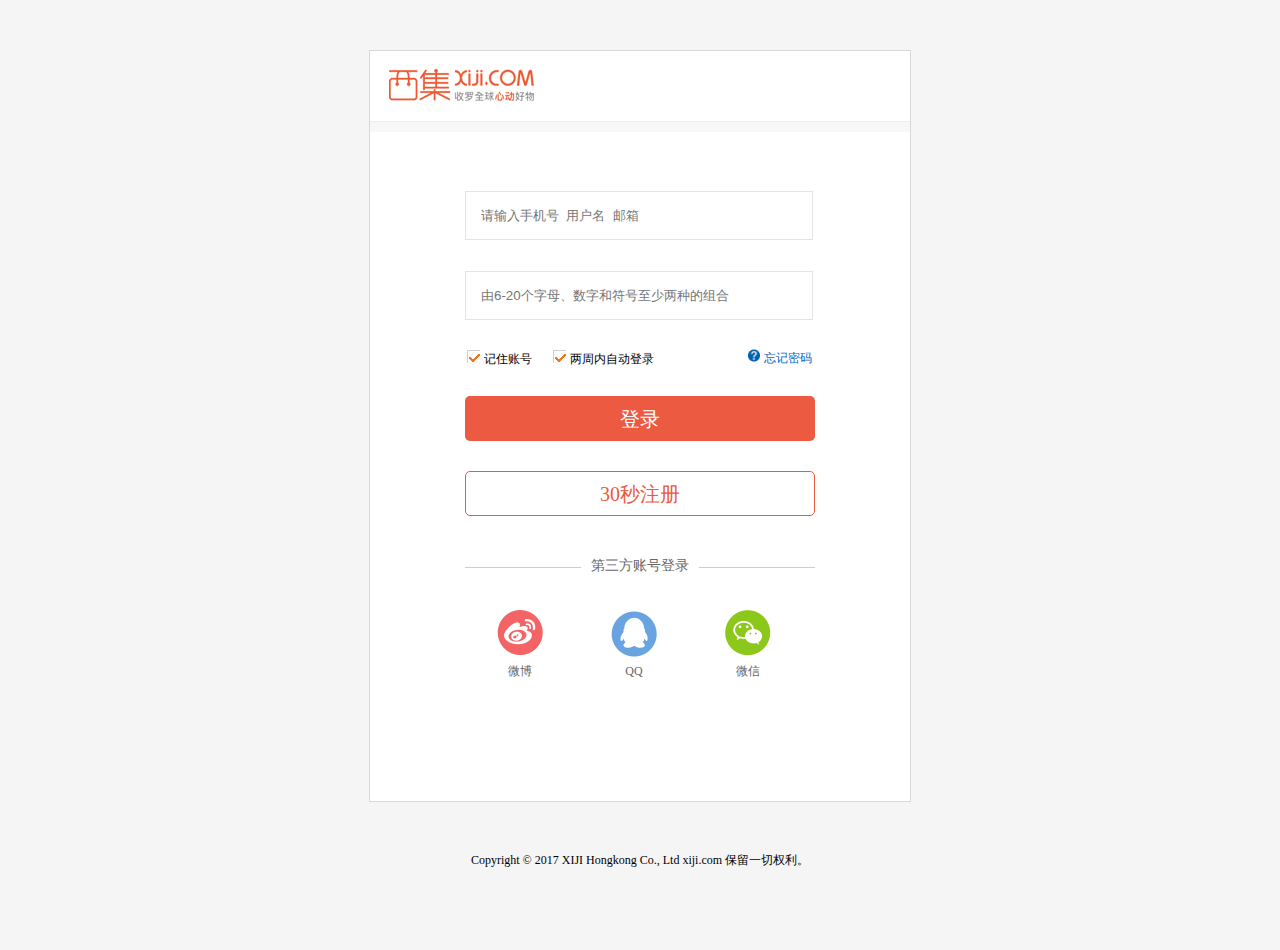
<file: xiji_login.html>
<!DOCTYPE html>
<html>
	<head>
		<meta charset="UTF-8">
		<title>登录-西集网xiji.com</title>
		<link rel="stylesheet" href="css/xiji_login.css" />
	</head>
	<body>
		<div id="box">
			<div class="logo">
				<img src="img/login-img/passport_bg_161124.png" />
			</div>
			<div class="login">
				<form action="" method="post">
					<ul>
						<!--用户名-->
						<li class="out">
								<span style="display: inline-block; position: relative;">
									<input class="name" type="text" name="name" placeholder="请输入手机号  用户名  邮箱"/>
							<!--		<div class="label">请输入手机号&nbsp;/&nbsp;用户名&nbsp;/&nbsp;邮箱</div>-->
								</span>
						</li>
						<!--密码-->
						<li>
							<span style="display: inline-block; position: relative;">
								<input class="password" type="text" name="password" placeholder="由6-20个字母、数字和符号至少两种的组合"/>
							<!--	<div class="pwd" style="position: absolute;">由6-20个字母、数字和符号至少两种的组合</div>-->
							</span>
						</li>
						<!--记住账号，自动登录-->
						<li class="remember-forget">
							<span class="checkbox1">
								<input type="checkbox" name="remember" id="remember" checked="checked"/>
							</span>
							
							<label for="remember" class="rememberLogin">记住账号</label>
							<span class="checkbox2">
								<input type="checkbox" name="autoLogin" id="autoLogin" checked="checked"/>
							</span>
							
							<label for="autoLogin" class="twoAutoLogin">两周内自动登录</label>
							<span class="forget">
								<img src="img/login-img/pro_icon07.png" />
								<a href="#">忘记密码</a>
							</span>
						</li>
						<li>
							<button class="sign" type="submit">登录</button>
							<a href="xiji_regist.html" class="third-regist">30秒注册</a>
						</li>
						<li>
							<div class="line">
								<span class="third-login">第三方账号登录</span>
							</div>
							<div>
								<span class="webo">
									<a href="#">微博</a>
								</span>
								<span class="qq">
									<a href="#">QQ</a>
								</span>
								<span class="weixin">
									<a href="#">微信</a>
								</span>
							</div>
						</li>
					</ul>
					
				</form>
			</div>
		</div>
		<div id="footer">Copyright &copy; 2017 XIJI Hongkong Co., Ltd xiji.com 保留一切权利。</div>
		<script>
			//var Label = document.getElementsByClassName("")
		</script>
	</body>
</html>
</file>
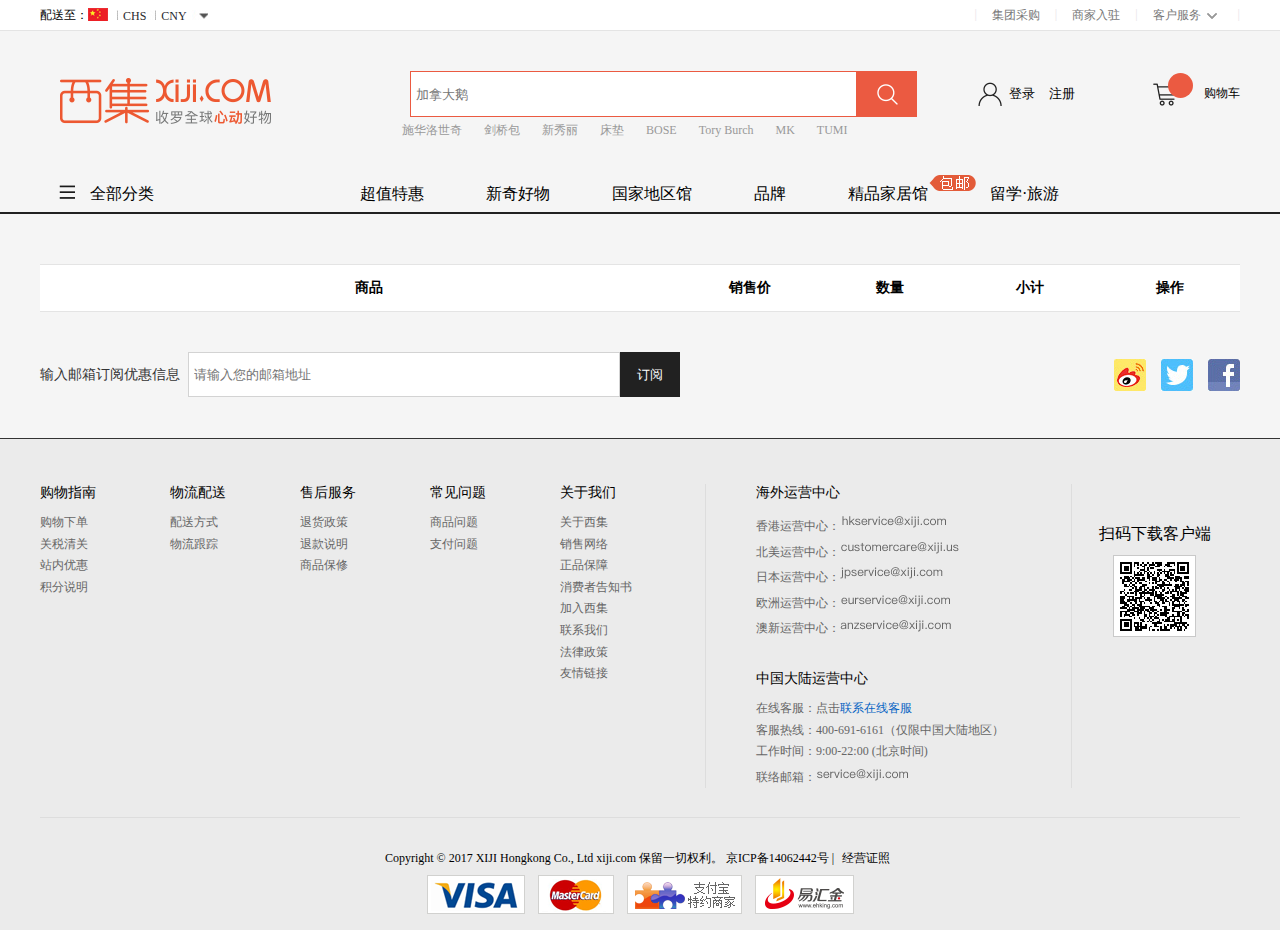
<file: xiji_shoppingCart.html>
<!DOCTYPE html>
<html>
	<head>
		<meta charset="UTF-8">
		<title>我的购物车-西集网xiji.com</title>
		<link rel="stylesheet" href="css/xiji_public.css" />
		<link rel="stylesheet" href="css/xiji_shoppingCart.css" />
		<script type="text/javascript" src="js/jquery-1.11.3.js" ></script>
		<script type="text/javascript" src="js/ajax.js" ></script>
		<script type="text/javascript" src="js/public.js" ></script>
		<script type="text/javascript" src="js/shoppingCart.js" ></script>
	</head>
	<body>
		<!--  xiji-top -->
		<div id="xiji-top">
			<div class="top-location">
				<a href="#" class="send">配送至：</a>
				<a href="#" class="china"></a>
				<span class="area">
					<a href="#">CHS</a>
					<a href="#">CNY</a>
				</span>
			</div>
			<ul>
				<li>
					<span>|</span>
					<a href="#">集团采购</a>
				</li>
				<li>
					<span>|</span>
					<a href="#">商家入驻</a>
				</li>
				<li>
					<span>|</span>
					<a href="#" class="down-arrows">客户服务</a>
					<ul class="help">
						<li>
						    <a class="online-service"></a> 
							<a href="#">在线客服</a>
						</li>
						<li>
						    <a class="help-center"></a>
							<a href="#">帮助中心</a>
						</li>
					</ul> 
					<span>|</span>
				</li>
			</ul>
			
		</div>
		<!-- logo -->
		<div id="logo">
			<!-- logo-blank -->
			<div class="logo-blank"></div>
			<!-- logo-form -->
			<div class="logo-form">
				<h1>
					<img src="img/xiji-files/34cfc1de0ca42622954abffb75a18e5a98a86d09.png" alt="">
				</h1>
				<form name="" method="" action="">
					<input type="text" placeholder="加拿大鹅"></input>
					<input type="submit" value=" "></input>
				</form>
				<div class="top-search">
					<a href="#">施华洛世奇</a>
					<a href="#">剑桥包</a>
					<a href="#">新秀丽</a>
					<a href="#">床垫</a>
					<a href="#">BOSE</a>
					<a href="#">Tory Burch</a>
					<a href="#">MK</a>
					<a href="#">TUMI</a>
				</div>
				<div class="logo-login-regist">
				    <img src="img/xiji-files/login_icon.png">
				    <div class="logo-login-regist-a">
				    	<a href="xiji_login.html">登录</a>
						<a href="xiji_regist.html">注册</a>
				    </div>
				    <div class="login-frame">
						<a href="xiji_login.html">登录</a>
						<p>不是会员？</p>
						<a href="xiji_regist.html">
							<i>立即注册</i>
							<img src="img/xiji-files/signup_icon.png">
						</a>
					</div>
				</div>
				
				<div class="shopping-cart">
				    <div class="shopping-cart-contain">
				    	<a href="#">
				    		<img src="img/xiji-files/cart_icon.png">
				    		<span></span>
				    	</a>
						<a href="xiji_shoppingCart.html">购物车</a>
						<span></span>
						<span></span>
				    </div>
				    <div class="shopping-cart-case">
				    	
				    </div>
				</div>
			</div>
			<div class="logo-bottom-blank"></div>
		</div>
		
		<!-- 导航栏 -->
		<div id="nav">
		    <div class="nav-con">
		    	<div class="nav-left">
		    		<div class="all-classify">
						<span>全部分类</span>
					</div>
					<div class="all-classify-box" style="display: none;">
						<ul class="all-classify_ul">
							<li class="all-classify_li">
								<div class="all-classify-menu">
									<a href="#">服饰箱包</a>
									<ul class="all-classify-item">
										<li><a href="#">潮流箱包</a>&nbsp;|&nbsp;</li>
										<li><a href="#">女表</a>&nbsp;|&nbsp;</li>
										<li><a href="#">时尚饰品</a></li>
									</ul>
								</div>
	
								<div class="sub-box">
									<div class="sub-item-box">
										<dl>
											<dt><a href="#">潮流箱包</a><span>&nbsp;&nbsp;|</span></dt>
											<dd>
												<a href="#">商务包</a>
												<a href="#">双肩包</a>
												<a href="#">钱包</a>
												<a href="#">单肩/斜挎包</a>
												<a href="#">手拿包/晚宴包</a>
												<a href="#">手提包</a>
												<a href="#">卡包/零钱包</a>
												<a href="#">休闲运动包</a>
												<a href="#">拉杆箱/拉杆包</a>
												<a href="#">儿童箱包</a>
											</dd>
											
										</dl>
										<dl>
											<dt><a href="#">手表配饰</a><span>&nbsp;&nbsp;|</span></dt>
											<dd>
												<a href="#">围巾/手套/帽子</a>
												<a href="#">腰带</a>
												<a href="#">老花镜</a>
												<a href="#">情侣表</a>
												<a href="#">男表</a>
												<a href="#">女表</a>
												<a href="#">时尚饰品</a>
												<a href="#">太阳镜/眼镜</a>
											</dd>
										</dl>
										<dl>
											<dt><a href="#">珠宝首饰</a><span>&nbsp;&nbsp;|</span></dt>
											<dd>
												<a href="#">黄金饰品</a>
												<a href="#">K金饰品</a>
												<a href="#">钻石</a>
												<a href="#">珍珠</a>
												<a href="#">银饰</a>
												<a href="#">翡翠玉石</a>
											</dd>
										</dl>
										<dl>
											<dt><a href="#">服装鞋靴</a><span>&nbsp;&nbsp;|</span></dt>
											<dd>
												<a href="#">男装</a>
												<a href="#">女装</a>
												<a href="#">男鞋</a>
												<a href="#">童装</a>
												<a href="#">女鞋</a>
												<a href="#">童鞋</a>
											</dd>
										</dl>
										<dl>
											<dt><a href="#">内衣裤袜</a><span>&nbsp;&nbsp;|</span></dt>
											<dd>
												<a href="#">连裤袜/丝袜</a>
												<a href="#">休闲棉袜</a>
												<a href="#">内衣裤</a>
												<a href="#">女士文胸</a>
												<a href="#">保暖内衣</a>
											</dd>
										</dl>
									</div>
									<div class="all-classify-brand">
										<div class="brand-title">精选品牌</div>
										<ul class="brands-box">
											<li>
												<a href="#">
													<img src="img/xiji-files/4f540273ce84212852d228b2531b5cfe2f2da7cc.jpg" alt="SWAROVSKI/施华洛世奇">
												</a>
											</li>
											<li>
												<a href="#">
													<img src="img/xiji-files/bdfbe829596e974ccd166fb31c12afcb421ee124.jpg" alt="Coach/蔻驰">
												</a>
											</li>
											<li>
												<a href="#">
													<img src="img/xiji-files/d83884b7f5c8300c1a0160da3e9b679f46e4fc0a.jpg" alt="Prada/普拉达">
												</a>
											</li>
											<li>
												<a href="#">
													<img src="img/xiji-files/2a56fe5e924b26e9f153323a082d7677ddd5a6fa.jpg" alt="ATSUGI/厚木">
												</a>
											</li>
											<li>
												<a href="#">
													<img src="img/xiji-files/9db3ebba9a845343be4dc14f8b50a912ec3d2820.jpg" alt="Samsonite/新秀丽">
												</a>
											</li>
											<li>
												<a href="#">
													<img src="img/xiji-files/6e4278601d16a3a56b4b09a92dfb72fe77708465.jpg" alt="TUMI/塔米">
												</a>
											</li>
										</ul>
										<div class="brand-pic">
											<a href="#">
												<img src="img/xiji-files/a870f52ca83c2721946d407d6ae0fbc320947324.jpg">
											</a>
										</div>
									</div>
								</div>
							</li>
							<li class="all-classify_li">
								<div class="all-classify-menu">
									<a href="#">美妆个护</a>
									<ul class="all-classify-item">
										<li><a href="#">面部护理</a>&nbsp;|&nbsp;</li>
										<li><a href="#">彩妆香水</a>&nbsp;|&nbsp;</li>
										<li><a href="#">女士香水</a></li>
									</ul>
								</div>
								<div class="sub-box">
									<div class="sub-item-box">
										<dl>
											<dt><a href="#">面部护理</a><span>&nbsp;&nbsp;|</span></dt>
											<dd>
												<a href="#">防晒隔离</a>
												<a href="#">卸妆清洁</a>
												<a href="#">精华</a>
												<a href="#">化妆水</a>
												<a href="#">乳液</a>
												<a href="#">面膜</a>
												<a href="#">眼部护理</a>
												<a href="#">面霜</a>
												<a href="#">去角质</a>
												<a href="#">套装</a>
												<a href="#">祛痘膏/贴</a>
											</dd>
										</dl>
										
										<dl>
											<dt><a href="#">彩妆香水</a><span>&nbsp;&nbsp;|</span></dt>
											<dd>
												<a href="#">女士香水</a>
												<a href="#">男士香水</a>
												<a href="#">唇膏唇蜜</a>
												<a href="#">粉底/粉饼</a>
												<a href="#">睫毛膏</a>
												<a href="#">腮红</a>
												<a href="#">散粉/蜜粉</a>
												<a href="#">美妆工具</a>
												<a href="#">眉笔眉粉</a>
												<a href="#">眼影</a>
												<a href="#">眼线笔/液</a>
												<a href="#">遮瑕/BB霜</a>
												<a href="#">套装</a>
											</dd>
										</dl>
										<dl>
											<dt><a href="#">身体护理</a><span>&nbsp;&nbsp;|</span></dt>
											<dd>
												<a href="#">沐浴</a>
												<a href="#">润肤</a>
												<a href="#">手足</a>
												<a href="#">纤体塑形</a>
												<a href="#">局部护理</a>
												<a href="#">美胸</a>
												<a href="#">止汗</a>
												<a href="#">套装</a>
											</dd>
										</dl>
										<dl>
											<dt><a href="#">口腔护理</a><span>&nbsp;&nbsp;|</span></dt>
											<dd>
												<a href="#">套装</a>
												<a href="#">漱口水</a>
												<a href="#">牙刷牙线</a>
												<a href="#">牙膏牙粉</a>
											</dd>
										</dl>
										<dl>
											<dt><a href="#">女生护理</a><span>&nbsp;&nbsp;|</span></dt>
											<dd>
												<a href="#">卫生巾</a>
												<a href="#">脱毛用品</a>
												<a href="#">私密护理</a>
											</dd>
										</dl>
										<dl>
											<dt><a href="#">美发护发</a><span>&nbsp;&nbsp;|</span></dt>
											<dd>
												<a href="#">洗发</a>
												<a href="#">护发</a>
												<a href="#">发膜</a>
												<a href="#">造型</a>
												<a href="#">染发</a>
											</dd>
										</dl>
										<dl>
											<dt><a href="#">男士护肤</a><span>&nbsp;&nbsp;|</span></dt>
											<dd>
												<a href="#">剃须</a>
												<a href="#">男士护肤</a>
												<a href="#">男士洗浴</a>
												<a href="#">止汗除味</a>
											</dd>
										</dl>
									</div>
									<div class="all-classify-brand">
										<div class="brand-title">精选品牌</div>
										<ul class="brands-box">
											<li>
												<a href="#">
													<img src="img/xiji-files/d32b06034bda1c1a561314bb0330dbd8d1499a4a.jpg" alt="DHC/蝶翠诗">
												</a>
											</li>
											<li>
												<a href="#">
													<img src="img/xiji-files/c343d4b48633a1f567c6152a1a6e935c081e513d.jpg" alt="SHISEIDO/资生堂">
												</a>
											</li>
											<li>
												<a href="#">
													<img src="img/xiji-files/3f584e.jpg" alt="Kanebo/嘉娜宝">
												</a>
											</li>
											<li>
												<a href="#">
													<img src="img/xiji-files/6828fe28d1f79e1826f598eed0cbcfbd770ee36c.jpg" alt="Cle de Peau Beaute/肌肤之钥">
												</a>
											</li>
											<li>
												<a href="#">
													<img src="img/xiji-files/a17abd863007e87315fb8409724555d57b405de7.jpg" alt="POLA/宝丽">
												</a>
											</li>
											<li>
												<a href="#">
													<img src="img/xiji-files/212729b12accfe46f2aa2270688a0a22a3a5cdb8.jpg" alt="Ettusais/艾杜纱">
												</a>
											</li>
										</ul>
										<div class="brand-pic">
											<a href="#"><img src="img/xiji-files/3861bb4044d796d63ea8180ec35e310245cb9290.jpg" alt=""></a>
										</div>
									</div>
								</div>
							</li>
	
							<li class="all-classify_li">
								<div class="all-classify-menu">
									<a href="#">家居日用</a>
									<ul class="all-classify-item">
										<li><a href="#">床垫</a>&nbsp;|&nbsp;</li>
										<li><a href="#">厨房用品</a>&nbsp;|&nbsp;</li>
										<li><a href="#">酒具/酒杯</a></li>
									</ul>
								</div>
								<div class="sub-box">
									<div class="sub-item-box">
										<dl>
											<dt><a href="#">家纺用品</a><span>&nbsp;&nbsp;|</span></dt>
											<dd>
												<a href="#">床褥</a>
												<a href="#">被子/被罩</a>
												<a href="#">枕头/枕套</a>
												<a href="#">地毯地垫</a>
												<a href="#">抱枕靠垫</a>
											</dd>
										</dl>
										
										<dl>
											<dt><a href="#">家具家私</a><span>&nbsp;&nbsp;|</span></dt>
											<dd>
												<a href="#">座椅</a>
												<a href="#">卧室家具</a>
												<a href="#">床垫</a>
											</dd>
										</dl>
										<dl>
											<dt><a href="#">厨房用品</a><span>&nbsp;&nbsp;|</span></dt>
											<dd>
												<a href="#">储物置物</a>
												<a href="#">刀具</a>
												<a href="#">料理工具</a>
												<a href="#">砧板</a>
												<a href="#">饭盒/保鲜盒</a>
												<a href="#">餐具</a>
												<a href="#">烹饪锅具</a>
												<a href="#">酒具/酒杯</a>
											</dd>
										</dl>
										<dl>
											<dt><a href="#">保温杯壶</a><span>&nbsp;&nbsp;|</span></dt>
											<dd>
												<a href="#">咖啡用具</a>
												<a href="#">杯壶配件</a>
												<a href="#">焖烧罐</a>
												<a href="#">保温壶</a>
												<a href="#">保温杯</a>
												<a href="#">茶具水具</a>
											</dd>
										</dl>
										<dl>
											<dt><a href="#">居家日用</a><span>&nbsp;&nbsp;|</span></dt>
											<dd>
												<a href="#">浴室用品</a>
												<a href="#">收纳用品</a>
												<a href="#">净化除味</a>
												<a href="#">日用清洁</a>
												<a href="#">雨伞雨具</a>
												<a href="#">文具</a>
												<a href="#">驱虫用品</a>
												<a href="#">宠物用品</a>
											</dd>
										</dl>
										<dl>
											<dt><a href="#">家居装修</a><span>&nbsp;&nbsp;|</span></dt>
											<dd>
												<a href="#">花洒</a>
												<a href="#">水龙头</a>
												<a href="#">装饰材料</a>
												<a href="#">香薰蜡烛</a>
												<a href="#">挂件摆件</a>
												<a href="#">净水设备</a>
											</dd>
										</dl>
									</div>
									<div class="all-classify-brand">
										<div class="brand-title">精选品牌</div>
										<ul class="brands-box">
											<li>
												<a href="#">
													<img src="img/xiji-files/87d33cf0632624a71fca1b887c833abab01cf249.jpg" alt="Simmons/席梦思">
												</a>
											</li>
											<li>
												<a href="#">
													<img src="img/xiji-files/9252a3d049932244f6eace4716023598b8f8da18.jpg" alt="HARIO">
												</a>
											</li>
											<li>
												<a href="#">
													<img src="img/xiji-files/5476a1396097c48853af30ff44107fba8a514f70.jpg" alt="金泽屋">
												</a>
											</li>
											<li>
												<a href="#">
													<img src="img/xiji-files/c55e5ebc219fb2d43fb4946fd3286c4dd78eff8d.jpg" alt="Kuretake/吴竹">
												</a>
											</li>
											<li>
												<a href="#">
													<img src="img/xiji-files/a9863d44e9d308d5caaaddcc2317fbbe4178428f.jpg" alt="Zwilling/双立人">
												</a>
											</li>
											<li>
												<a href="#">
													<img src="img/xiji-files/2e43ee0760921bf8994f10852a1bc4c83bd9e006.jpg" alt="香兰社">
												</a>
											</li>
										</ul>
										<div class="brand-pic">
											<a href="#"><img src="img/xiji-files/147c00a49a04164d02a441834b506748e4197838.jpg" alt=""></a>
										</div>
									</div>
								</div>
							</li>
	
							<li class="all-classify_li">
								<div class="all-classify-menu">
									<a href="#">家电数码</a>
									<ul class="all-classify-item">
										<li><a href="#">美容仪</a>&nbsp;|&nbsp;</li>
										<li><a href="#">吹风机</a>&nbsp;|&nbsp;</li>
										<li><a href="#">空气净化</a></li>
									</ul>
								</div>
								<div class="sub-box">
									<div class="sub-item-box">
										<dl>
											<dt><a href="#">个护仪器</a><span>&nbsp;&nbsp;|</span></dt>
											<dd>
												<a href="#">体重/体脂称</a>
												<a href="#">电动牙刷</a>
												<a href="#">电动剃须刀</a>
												<a href="#">美容仪</a>
												<a href="#">美发器</a>
												<a href="#">脱毛器</a>
												<a href="#">按摩器</a>
												<a href="#">吹风机</a>
											</dd>
										</dl>
										
										<dl>
											<dt><a href="#">生活电器</a><span>&nbsp;&nbsp;|</span></dt>
											<dd>
												<a href="#">空气净化</a>
												<a href="#">干燥/烘干</a>
												<a href="#">扫地机器人</a>
												<a href="#">吸尘器</a>
												<a href="#">电风扇/电暖气</a>
												<a href="#">灯具</a>
												<a href="#">加湿除湿</a>
											</dd>
										</dl>
										<dl>
											<dt><a href="#">厨房电器</a><span>&nbsp;&nbsp;|</span></dt>
											<dd>
												<a href="#">咖啡机</a>
												<a href="#">电饭煲</a>
												<a href="#">电烤箱</a>
												<a href="#">电水壶</a>
												<a href="#">搅拌/榨汁机</a>
												<a href="#">啤酒机</a>
												<a href="#">酸奶机</a>
												<a href="#">面包机</a>
												<a href="#">电火锅</a>
												<a href="#">冰淇淋机</a>
											</dd>
										</dl>
										<dl>
											<dt><a href="#">数码电子</a><span>&nbsp;&nbsp;|</span></dt>
											<dd>
												<a href="#">麦克风</a>
												<a href="#">摄影摄像</a>
												<a href="#">音响</a>
												<a href="#">耳机</a>
												<a href="#">办公设备</a>
												<a href="#">电脑平板</a>
											</dd>
										</dl>
									</div>
									<div class="all-classify-brand">
										<div class="brand-title">精选品牌</div>
										<ul class="brands-box">
											<li>
												<a href="#">
													<img src="img/xiji-files/680ac68f1d5f5246107839764bd6ce137183b717.jpg" alt="Philips/飞利浦">
												</a>
											</li>
											<li>
												<a href="#">
													<img src="img/xiji-files/664ba0ac3e5c7eb3ab9121a20d4698278048eb56.jpg" alt="Bose/博士">
												</a>
											</li>
											<li>
												<a href="#">
													<img src="img/xiji-files/1251d57a6c7042dee8c43dc5c6d0dd653a150944.jpg" alt="Zojirushi/象印">
												</a>
											</li>
											<li>
												<a href="#">
													<img src="img/xiji-files/290f33ccaa4e9df41a58263a3400e8bb13a7838e.jpg" alt="Vitamix/维他美仕">
												</a>
											</li>
											<li>
												<a href="#">
													<img src="img/xiji-files/3ce8f5a6f50aaa5a5caac4fb41e9323ee2e167e9.jpg" alt="IQAir">
												</a>
											</li>
											<li>
												<a href="#">
													<img src="img/xiji-files/ab9cc72713f7dfe9c7f181e03c59807565465d5f.jpg" alt="WMF/福腾宝">
												</a>
											</li>
										</ul>
										<div class="brand-pic">
											<a href="#"><img src="img/xiji-files/dd8fb0e705f32567fb86e740bc96fd6a3f14ea19.jpg" alt=""></a>
										</div>
									</div>
								</div>
							</li>
	
							<li class="all-classify_li">
								<div class="all-classify-menu">
									<a href="#">保健护理</a>
									<ul class="all-classify-item">
										<li><a href="#">中西药品</a>&nbsp;|&nbsp;</li>
										<li><a href="#">营养保健</a>&nbsp;|&nbsp;</li>
										<li><a href="#">补气养血</a></li>
									</ul>
								</div>
								<div class="sub-box">
									<div class="sub-item-box">
										<dl>
											<dt><a href="#">中西药品</a><span>&nbsp;&nbsp;|</span></dt>
											<dd>
												<a href="#">感冒咳嗽</a>
												<a href="#">鼻炎鼻塞</a>
												<a href="#">喉咙肿痛</a>
												<a href="#">口腔用药</a>
												<a href="#">晕车晕船</a>
												<a href="#">止痒过敏</a>
												<a href="#">蚊虫叮咬</a>
												<a href="#">私密用药</a>
												<a href="#">中医汉方</a>
												<a href="#">补气养血</a>
												<a href="#">肠胃消化</a>
												<a href="#">皮肤用药</a>
												<a href="#">耳鼻喉用药</a>
												<a href="#">眼科用药</a>
												<a href="#">止痛镇痛</a>
											</dd>
										</dl>
										
										<dl>
											<dt><a href="#">营养保健</a><span>&nbsp;&nbsp;|</span></dt>
											<dd>
												<a href="#">调节三高</a>
												<a href="#">肝肾养护</a>
												<a href="#">调节免疫</a>
												<a href="#">运动营养</a>
												<a href="#">缓解疲劳</a>
												<a href="#">抗氧化</a>
												<a href="#">补气养血</a>
												<a href="#">维生素/矿物质</a>
												<a href="#">鱼油/DHA</a>
												<a href="#">螺旋藻</a>
												<a href="#">葡萄籽</a>
												<a href="#">胶原蛋白</a>
												<a href="#">美容美体</a>
												<a href="#">改善睡眠</a>
												<a href="#">调节肠胃</a>
												<a href="#">止咳化痰</a>
												<a href="#">套餐</a>
												<a href="#">益生菌</a>
												<a href="#">骨骼健康</a>
											</dd>
										</dl>
										<dl>
											<dt><a href="#">保健器械</a><span>&nbsp;&nbsp;|</span></dt>
											<dd>
												<a href="#">血压计</a>
												<a href="#">戒烟用品</a>
												<a href="#">轮椅</a>
											</dd>
										</dl>
										<dl>
											<dt><a href="#">护理护具</a><span>&nbsp;&nbsp;|</span></dt>
											<dd>
												<a href="#">眼罩/耳塞</a>
												<a href="#">鼻喉护理</a>
												<a href="#">眼部保健</a>
												<a href="#">暖贴</a>
												<a href="#">口罩</a>
												<a href="#">跌打损伤</a>
												<a href="#">护理矫正</a>
											</dd>
										</dl>
										<dl>
											<dt><a href="#">成人用品</a><span>&nbsp;&nbsp;|</span></dt>
											<dd>
												<a href="#">安全避孕</a>
												<a href="#">男用器具</a>
												<a href="#">女用器具</a>
											</dd>
										</dl>
										<dl>
											<dt><a href="#">滋补养生</a><span>&nbsp;&nbsp;|</span></dt>
											<dd>
												<a href="#">蜂产品</a>
											</dd>
										</dl>
									</div>
									<div class="all-classify-brand">
										<div class="brand-title">精选品牌</div>
										<ul class="brands-box">
											<li>
												<a href="#">
													<img src="img/xiji-files/d9a05e88931cef714ff06334f1dd4798c399e698.jpg" alt="KOBAYASHI/小林制药">
												</a>
											</li>
											<li>
												<a href="#">
													<img src="img/xiji-files/dfc45cc1495d496fff2a7db35e1e1c5768cd8580.jpg" alt="Muhi/池田模范堂">
												</a>
											</li>
											<li>
												<a href="#">
													<img src="img/xiji-files/8685939800c3ce629c1e205f9ecf0cf8e4afe54e.jpg" alt="Rohto/乐敦">
												</a>
											</li>
											<li>
												<a href="#">
													<img src="img/xiji-files/d8050687483307e3114bc4a4727a960452bf3475.jpg" alt="Santen/参天">
												</a>
											</li>
											<li>
												<a href="#">
													<img src="img/xiji-files/3e2d721968539204f71625a2eda57d1365e72353.jpg" alt="大正制药">
												</a>
											</li>
											<li>
												<a href="#">
													<img src="img/xiji-files/e13b35705bc3441a59df25a39e6db2338cb80e2f.jpg" alt="Hisamitsu/久光制药">
												</a>
											</li>
										</ul>
										<div class="brand-pic">
											<a href="#"><img src="img/xiji-files/97f58f7468356862c356d750ec63b4f034b04af8.jpg" alt=""></a>
										</div>
									</div>
								</div>
							</li>
	
							<li class="all-classify_li">
								<div class="all-classify-menu">
									<a href="#">运动户外</a>
									<ul class="all-classify-item">
										<li><a href="#">健身器材</a>&nbsp;|&nbsp;</li>
										<li><a href="#">板鞋</a>&nbsp;|&nbsp;</li>
										<li><a href="#">垂钓</a></li>
									</ul>
								</div>
								<div class="sub-box">
									<div class="sub-item-box">
										<dl>
											<dt><a href="#">健身训练</a><span>&nbsp;&nbsp;|</span></dt>
											<dd>
												<a href="#">健身器材</a>
											</dd>
										</dl>
										
										<dl>
											<dt><a href="#">运动装备</a><span>&nbsp;&nbsp;|</span></dt>
											<dd>
												<a href="#">跑鞋</a>
												<a href="#">紧身裤</a>
												<a href="#">板鞋</a>
												<a href="#">篮球鞋</a>
												<a href="#">卫衣/套头衫</a>
												<a href="#">运动文胸</a>
												<a href="#">运动裤</a>
												<a href="#">计步器</a>
											</dd>
										</dl>
										<dl>
											<dt><a href="#">户外骑行</a><span>&nbsp;&nbsp;|</span></dt>
											<dd>
												<a href="#">垂钓</a>
												<a href="#">护目镜</a>
												<a href="#">骑行运动</a>
												<a href="#">轮滑滑板</a>
											</dd>
										</dl>
									</div>
									<div class="all-classify-brand">
										<div class="brand-title">精选品牌</div>
										<ul class="brands-box">
											<li>
												<a href="#">
													<img src="img/xiji-files/7b2dcaa7483ae0409867e90708533f87df7dedf8.jpg" alt="Adidas/阿迪达斯">
												</a>
											</li>
											<li>
												<a href="#">
													<img src="img/xiji-files/be87e3565237a268bebe066dd4bd58b3b369d295.jpg" alt="WaterRower/沃特罗伦">
												</a>
											</li>
											<li>
												<a href="#">
													<img src="img/xiji-files/78119b232b48e09d795b29693cd1433e8d12d638.jpg" alt="Nike/耐克">
												</a>
											</li>
											<li>
												<a href="#">
													<img src="img/xiji-files/362c36d1b9b86c4ce0a6373fe4a3418d42f6f9ba.jpg" alt="CW-X">
												</a>
											</li>
											<li>
												<a href="#">
													<img src="img/xiji-files/f9a1bdf18cf6f4a9d1a86e7bcb672ece81d2b73c.jpg" alt="DAIWA/达亿瓦">
												</a>
											</li>
											<li>
												<a href="#">
													<img src="img/xiji-files/973cca7b085f8b183b67fe88d91c1f5342c19b21.jpg" alt="Draeger/德尔格">
												</a>
											</li>
										</ul>
										<div class="brand-pic">
											<a href="#"><img src="img/xiji-files/8d28fef619f6633721c53793f0efe58345312bb3.jpg" alt=""></a>
										</div>
									</div>
								</div>
							</li>
	
							<li class="all-classify_li">
								<div class="all-classify-menu">
									<a href="#">食品生鲜</a>
									<ul class="all-classify-item">
										<li><a href="#">坚果炒货</a>&nbsp;|&nbsp;</li>
										<li><a href="#">饮料冲调</a>&nbsp;|&nbsp;</li>
										<li><a href="#">葡萄酒</a></li>
									</ul>
								</div>
								<div class="sub-box">
									<div class="sub-item-box">
										<dl>
											<dt><a href="#">休闲食品</a><span>&nbsp;&nbsp;|</span></dt>
											<dd>
												<a href="#">休闲零食</a>
												<a href="#">蜜饯果干</a>
												<a href="#">饼干蛋糕</a>
												<a href="#">坚果炒货</a>
												<a href="#">糖果/巧克力</a>
												<a href="#">肉干肉铺</a>
											</dd>
										</dl>
										
										<dl>
											<dt><a href="#">饮料冲调</a><span>&nbsp;&nbsp;|</span></dt>
											<dd>
												<a href="#">蜂蜜</a>
												<a href="#">牛奶乳品</a>
												<a href="#">咖啡/奶茶</a>
												<a href="#">冲饮谷物</a>
											</dd>
										</dl>
										<dl>
											<dt><a href="#">粮油调味</a><span>&nbsp;&nbsp;|</span></dt>
											<dd>
												<a href="#">调味品</a>
												<a href="#">方便食品</a>
												<a href="#">食用油</a>
											</dd>
										</dl>
										<dl>
											<dt><a href="#">酒水饮料</a><span>&nbsp;&nbsp;|</span></dt>
											<dd>
												<a href="#">葡萄酒</a>
												<a href="#">洋酒</a>
												<a href="#">啤酒</a>
												<a href="#">白酒</a>
												<a href="#">饮料</a>
											</dd>
										</dl>
										<dl>
											<dt><a href="#">茗茶</a><span>&nbsp;&nbsp;|</span></dt>
											<dd>
												<a href="#">红茶</a>
												<a href="#">花草茶</a>
											</dd>
										</dl>
										<dl>
											<dt><a href="#">生鲜食品</a><span>&nbsp;&nbsp;|</span></dt>
											<dd>
												<a href="#">国产水果</a>
												<a href="#">海鲜水产</a>
											</dd>
										</dl>
									</div>
									<div class="all-classify-brand">
										<div class="brand-title">精选品牌</div>
										<ul class="brands-box">
											<li>
												<a href="#">
													<img src="img/xiji-files/681519fb6decb9d7f5d6738a65a68b7cfba97fea.jpg" alt="Kirkland Signature/科克兰">
												</a>
											</li>
											<li>
												<a href="#">
													<img src="img/xiji-files/3383b8e12cd88e30dbac1c459861126497b85ff8.jpg" alt="comvita/康维他">
												</a>
											</li>
											<li>
												<a href="#">
													<img src="img/xiji-files/b90625498ce1698174241b4b8cacc5edfe90c5f3.jpg" alt="Ferrero/费列罗">
												</a>
											</li>
											<li>
												<a href="#">
													<img src="img/xiji-files/51a9f21e4c9d212eb6d56907ad306e2b6899cf14.jpg" alt="Waitrose ">
												</a>
											</li>
											<li>
												<a href="#">
													<img src="img/xiji-files/c9bc8b8e24f048ecda77d00b2e696e53216e200e.jpg" alt="Mary's Food/玛莉食品">
												</a>
											</li>
											<li>
												<a href="#">
													<img src="img/xiji-files/c13e628308e520f6978036ac56f2f6cf5ffe2441.jpg" alt="台湾啤酒">
												</a>
											</li>
										</ul>
									</div>
								</div>
							</li>
	
							<li class="all-classify_li">
								<div class="all-classify-menu">
									<a href="#">母婴玩具</a>
									<ul class="all-classify-item">
										<li><a href="#">宝宝护理</a>&nbsp;|&nbsp;</li>
										<li><a href="#">营养辅食</a>&nbsp;|&nbsp;</li>
										<li><a href="#">毛绒玩具</a></li>
									</ul>
								</div>
								<div class="sub-box">
									<div class="sub-item-box">
										<dl>
											<dt><a href="#">母婴喂养</a><span>&nbsp;&nbsp;|</span></dt>
											<dd>
												<a href="#">奶瓶奶嘴</a>
												<a href="#">碗盘叉勺</a>
												<a href="#">水壶/水杯</a>
												<a href="#">牙胶安抚</a>
												<a href="#">妈妈专区</a>
											</dd>
										</dl>
										
										<dl>
											<dt><a href="#">宝宝护理</a><span>&nbsp;&nbsp;|</span></dt>
											<dd>
												<a href="#">宝宝护肤</a>
												<a href="#">宝宝洗浴</a>
												<a href="#">日常护理</a>
												<a href="#">驱蚊防蚊</a>
												<a href="#">尿裤湿巾</a>
											</dd>
										</dl>
										<dl>
											<dt><a href="#">营养辅食</a><span>&nbsp;&nbsp;|</span></dt>
											<dd>
												<a href="#">维生素/钙铁锌</a>
												<a href="#">米粉/菜粉</a>
												<a href="#">宝宝零食</a>
												<a href="#">果泥/果汁</a>
												<a href="#">奶粉</a>
											</dd>
										</dl>
										<dl>
											<dt><a href="#">玩具模型</a><span>&nbsp;&nbsp;|</span></dt>
											<dd>
												<a href="#">益智玩具</a>
												<a href="#">戏水玩具</a>
												<a href="#">毛绒玩具</a>
												<a href="#">乐高</a>
												<a href="#">仿真模型</a>
											</dd>
										</dl>
										<dl>
											<dt><a href="#">童车童床</a><span>&nbsp;&nbsp;|</span></dt>
											<dd>
												<a href="#">婴儿床</a>
												<a href="#">婴儿车</a>
												<a href="#">餐椅摇椅</a>
												<a href="#">安全座椅</a>
												<a href="#">婴儿背带</a>
											</dd>
										</dl>
									</div>
									<div class="all-classify-brand">
										<div class="brand-title">精选品牌</div>
										<ul class="brands-box">
											<li>
												<a href="#">
													<img src="img/xiji-files/5915c50e86843e6774032071aff384e40c7f54de.jpg" alt="LEGO/乐高">
												</a>
											</li>
											<li>
												<a href="#">
													<img src="img/xiji-files/efc78de1c412c88dc7a4f8b502fa4205ebe6582d.jpg" alt="Unicharm/尤妮佳">
												</a>
											</li>
											<li>
												<a href="#">
													<img src="img/xiji-files/10571278f04fc2ba55cf01e18bcff162486fd782.jpg" alt="GOO.N/大王">
												</a>
											</li>
											<li>
												<a href="#">
													<img src="img/xiji-files/489d2625db24a4ba3d205f8d1f23c94eac040183.jpg" alt="Takara Tomy/多美">
												</a>
											</li>
											<li>
												<a href="#">
													<img src="img/xiji-files/a13c70de8505c01d1fc798e6ec6ace394517c3eb.jpg" alt="Sebamed/施巴">
												</a>
											</li>
											<li>
												<a href="#">
													<img src="img/xiji-files/d94759da0b14ebfddde87861fbce9a70ef7f607c.jpg" alt="NUK">
												</a>
											</li>
										</ul>
										<div class="brand-pic">
											<a href="#"><img src="img/xiji-files/b7c08477ef631eb961bd2595735b6ab32366e3fc.jpg" alt=""></a>
										</div>
									</div>
								</div>
							</li>
						</ul>
					</div>
		    	</div>
		    	
				<ul>
					<li>
						<a href="#">超值特惠</a>
					</li>
					<li>
						<a href="#">新奇好物</a>
					</li>
					<li>
						<a href="#">国家地区馆</a>
					</li>
					<li>
						<a href="#">品牌</a>
					</li>
					<li>
						<a href="#" class="house-home">
							精品家居馆
							<span></span>
						</a>
					</li>
					<li>
						<a href="#">留学·旅游</a>
					</li>
				</ul>
		    </div>
		</div>
		
		<!--购物车-->
		<div id="shoppingCart">
			<div class="shoppingCart-con">
				<table>
					<tr>
						<th class="col01"></th>
						<th class="col02">商品</th>
						<th class="col03">销售价</th>
						<th class="col04">数量</th>
						<th class="col05">小计</th>
						<th class="col06">操作</th>
					</tr>
				</table>
			</div>
		</div>
		
		<!-- subscibe(订阅) -->
	    <div id="subscibe">
	    	<div class="subscibe-box">
	    		<label>输入邮箱订阅优惠信息</label>
	    		<input type="text" placeholder="请输入您的邮箱地址" class="subscibe-input1" />
	    		<input type="submit" value="订阅" class="subscibe-input2"/>
	    		<div class="right-box">
	    			<a href="#"><img src="img/xiji-files/webo_icon.jpg"></a>
	    			<a href="#"><img src="img/xiji-files/twitter_icon.jpg"></a>
	    			<a href="#"><img src="img/xiji-files/facebook_icon.jpg"></a>
	    		</div>
	    	</div>
	    </div>
	    <!-- helper -->
	    <div id="helper">
	    	<div class="helper-box">
	    		<div class="helper-left">
		    		<div class="helper-item">
		    			<dl>
		    				<dt>购物指南</dt>
		    				<dd><a href="#">购物下单</a></dd>
		    				<dd><a href="#">关税清关</a></dd>
		    				<dd><a href="#">站内优惠</a></dd>
		    				<dd><a href="#">积分说明</a></dd>
		    			</dl>
		    		</div>
		    		<div class="helper-item">
		    			<dl>
		    				<dt>物流配送</dt>
		    				<dd><a href="#">配送方式</a></dd>
		    				<dd><a href="#">物流跟踪</a></dd>
		    			</dl>
		    		</div>

		    		<div class="helper-item">
		    			<dl>
		    				<dt>售后服务</dt>
		    				<dd><a href="#">退货政策</a></dd>
		    				<dd><a href="#">退款说明</a></dd>
		    				<dd><a href="#">商品保修</a></dd>
		    			</dl>
		    		</div>
		    		<div class="helper-item">
		    			<dl>
		    				<dt>常见问题</dt>
		    				<dd><a href="#">商品问题</a></dd>
		    				<dd><a href="#">支付问题</a></dd>
		    			</dl>
		    		</div>
		    		<div class="helper-item">
		    			<dl>
		    				<dt>关于我们</dt>
		    				<dd><a href="#">关于西集</a></dd>
		    				<dd><a href="#">销售网络</a></dd>
		    				<dd><a href="#">正品保障</a></dd>
		    				<dd><a href="#">消费者告知书</a></dd>
		    				<dd><a href="#">加入西集</a></dd>
		    				<dd><a href="#">联系我们</a></dd>
		    				<dd><a href="#">法律政策</a></dd>
		    				<dd><a href="#">友情链接</a></dd>
		    			</dl>
		    		</div>
	    		</div>
	    		<div class="helper-center">
	    			<div class="center-title">海外运营中心</div>
	    			<p>香港运营中心：<img src="img/xiji-files/mail_serive_hk_170526.png"></p>
	    			<p>北美运营中心：<img src="img/xiji-files/mail_serive_us_170526.png"></p>
	    			<p>日本运营中心：<img src="img/xiji-files/mail_serive_jp_170526.png"></p>
	    			<p>欧洲运营中心：<img src="img/xiji-files/mail_serive_eo.png"></p>
	    			<p>澳新运营中心：<img src="img/xiji-files/mail_serive_nz.png"></p>
	    			<div class="center-title" style="padding-top: 30px">中国大陆运营中心</div>
	    			<p>
	    				在线客服：点击<a href="#">联系在线客服</a><br>
	                    客服热线：400-691-6161（仅限中国大陆地区）<br>
	                    工作时间：9:00-22:00 (北京时间)<br>
	                    联络邮箱：<img src="img/xiji-files/mail_serive_ch_170526.png">
	    			</p>
	    		</div>
	    		<div class="helper-right">
	    			<p>扫码下载客户端</p>
	    			<a href="#">
	    				<img src="img/xiji-files/app_download.png" alt="APP">
	    			</a>
	    		</div>
	    	</div>
	    </div>
	    <!-- footer -->
	    <div id="footer">
	    	<div class="footer-box">
	    		<p>Copyright © 2017 XIJI Hongkong Co., Ltd xiji.com 保留一切权利。 京ICP备14062442号 | <a href="#">经营证照</a></p>
	    		<p>
	    			<a href="#"><img src="img/xiji-files/6ca43cb489eb3cd581037f57bb2fb1dee9414022.gif"></a>
	    			<a href="#"><img src="img/xiji-files/547b48b9c16dbc00ac8163259c326f7ae7bf2cf3.gif"></a>
	    			<a href="#"><img src="img/xiji-files/694508.png" alt="支付宝特约商家"></a>
	    			<a href="#"><img src="img/xiji-files/a77f0a.png" alt="易汇金"></a>
	    		</p>

	    	</div>
	    </div>
	    <div id="top" class="up"></div>
	</body>
</html>
</file>
<file: css/xiji_public.css>
@charset "UTF-8";
html, body, ul, li, ol, dl, dd, dt, p, h1, h2, h3, h4, h5, h6, form, fieldset, legend, img, input {
  margin: 0;
  padding: 0;
}

ul, ol, li {
  list-style: none;
}

a, u {
  text-decoration: none;
}

b, strong {
  font-weight: 100;
}

i, em {
  font-style: normal;
}

h1, h2, h3, h4, h5, h6 {
  font-size: 16px;
  font-weight: 100;
}

img {
  display: block;
  border: 0;
}

input {
  outline: none;
}

.clearfix:after {
  content: ".";
  height: 0;
  display: block;
  clear: both;
  overflow: hidden;
  visibility: hidden;
}

/*xiji-top*/
/*群组样式  外围样式width：100%；background：#f5f5f5*/
body, html {
  width: 100%;
}

#logo, #nav, #banner, #activity, #together, #product, #fine-goods, #excellent-select-project, #public-goods, #guessyoulike, #subscibe, #helper, #footer {
  width: 100%;
  background: #f5f5f5;
}

/*xiji-top*/
#xiji-top {
  width: 1200px;
  height: 30px;
  margin: auto;
}
#xiji-top .top-location {
  float: left;
  width: 168px;
  height: 30px;
}
#xiji-top .top-location .send {
  font-size: 12px;
  color: #000;
  line-height: 12px;
  float: left;
  margin-top: 9px;
}
#xiji-top .top-location .china {
  display: inline-block;
  width: 20px;
  height: 13px;
  float: left;
  margin-top: 8px;
  background: url(../img/xiji-files/pop_setting_bg01_170113.png) no-repeat left -79px;
}
#xiji-top .top-location .area {
  background: url(../img/xiji-files/top_sel_bg.jpg) no-repeat left;
  display: inline-block;
  width: 92px;
  height: 10px;
  float: left;
  margin-left: 8px;
  margin-top: 10px;
}
#xiji-top .top-location .area a {
  font-size: 12px;
  color: #28282e;
  line-height: 12px;
  float: left;
}
#xiji-top .top-location .area a:first-child {
  margin-left: 7px;
}
#xiji-top .top-location .area a:last-child {
  margin-left: 15px;
}
#xiji-top ul {
  float: right;
}
#xiji-top ul li {
  float: left;
  font-size: 12px;
}
#xiji-top ul li a {
  color: #787878;
  float: left;
  padding: 7px 15px;
}
#xiji-top ul li a:hover {
  color: #28282e;
}
#xiji-top ul li span {
  float: left;
  color: #e8e4e8;
  margin-top: 7px;
}
#xiji-top ul li:last-child .down-arrows {
  margin-right: 20px;
  display: inline-block;
  width: 50px;
  position: relative;
  background: url(../img/xiji-files/top_service_arr.png) no-repeat right;
}
#xiji-top ul li:last-child .help {
  display: none;
  width: 100px;
  height: 52px;
  position: absolute;
  background: #fff;
  z-index: 6;
  top: 32px;
}
#xiji-top ul li:last-child .help li {
  height: 25px;
  width: 100px;
  border: 1px solid #d9d8d8;
  border-top: 0;
}
#xiji-top ul li:last-child .help li:hover {
  background: #ccc;
}
#xiji-top ul li:last-child .help li a:last-child {
  display: inline-block;
  color: #28282e;
  font-size: 12px;
  line-height: 12px;
  padding: 0 0;
  /*padding:0 17px 7px 8px;*/
  padding: 7px 18px 0 0;
  float: right;
  margin: 0;
}
#xiji-top ul li:last-child .help li .online-service, #xiji-top ul li:last-child .help li .help-center {
  display: inline-block;
  float: left;
  height: 17px;
  width: 17px;
  padding: 0 0;
  margin: 4px 0 0 10px;
  background: url(../img/xiji-files/top_service_icon.png) no-repeat left -4px;
}
#xiji-top ul li:last-child .help li .help-center {
  height: 11px;
  margin: 7px 0 0 10px;
  background: url(../img/xiji-files/top_service_icon.png) no-repeat left -32px;
}

/*logo*/
#logo {
  height: 145px;
}
#logo .logo-blank, #logo .logo-bottom-blank {
  height: 30px;
  margin: auto;
  border-top: 1px solid #e4e4e4;
}
#logo .logo-form {
  width: 1200px;
  height: 79px;
  margin: auto;
  background: #f5f5f5;
}
#logo .logo-form h1 {
  width: 214px;
  height: 60px;
  float: left;
  margin: 10px 0 0 20px;
}
#logo .logo-form form {
  padding-top: 10px;
  position: relative;
}
#logo .logo-form form input:first-child {
  width: 440px;
  height: 44px;
  border: 1px solid #eb5a41;
  padding-left: 5px;
  float: left;
  margin-left: 136px;
}
#logo .logo-form form input:last-child {
  width: 60px;
  height: 46px;
  background: #eb5a41 url(../img/xiji-files/search_icon.png) no-repeat center;
  border: 0;
  float: left;
  cursor: pointer;
}
#logo .logo-form .top-search {
  position: absolute;
  top: 120px;
  left: 393px;
  display: block;
}
#logo .logo-form .top-search a {
  font-size: 12px;
  line-height: 12px;
  color: #999;
  padding: 10px 9px;
}
#logo .logo-form .top-search a:hover {
  text-decoration: underline;
}
#logo .logo-form .logo-login-regist {
  padding: 11px 0 0 61px;
  float: left;
  position: relative;
}
#logo .logo-form .logo-login-regist img {
  float: left;
  z-index: 10;
  position: relative;
}
#logo .logo-form .logo-login-regist .logo-login-regist-a {
  width: 106px;
  height: 33px;
  position: relative;
  z-index: 10;
}
#logo .logo-form .logo-login-regist .logo-login-regist-a a {
  float: left;
  font-size: 13px;
  line-height: 12px;
  margin: 0 7px;
  color: #000;
  display: inline-block;
  padding-top: 6px;
}
#logo .logo-form .logo-login-regist .login-frame {
  width: 160px;
  height: 162px;
  background: #fff;
  text-align: center;
  border: 1px solid #c9c9c9;
  position: absolute;
  left: 50px;
  top: 0px;
  z-index: 5;
  display: none;
}
#logo .logo-form .logo-login-regist .login-frame a {
  display: inline-block;
  width: 106px;
  height: 33px;
  color: #fff;
  font-size: 14px;
  float: none;
}
#logo .logo-form .logo-login-regist .login-frame a:first-of-type {
  background: #eb5a41;
  text-align: center;
  line-height: 33px;
  border-radius: 5px;
  margin-top: 64px;
  float: none;
  padding-top: 0;
}
#logo .logo-form .logo-login-regist .login-frame a:last-of-type {
  color: #eb5a41;
  padding-top: 0;
  line-height: 14px;
  padding-left: 35px;
}
#logo .logo-form .logo-login-regist .login-frame a:last-of-type i {
  display: inline-block;
  float: left;
}
#logo .logo-form .logo-login-regist .login-frame a:last-of-type img {
  display: inline-block;
  float: left;
}
#logo .logo-form .logo-login-regist .login-frame p {
  font-size: 12px;
  color: #666;
  line-height: 12px;
  margin: 13px 0;
}
#logo .logo-form .shopping-cart {
  width: 154px;
  float: right;
  height: 45px;
  padding-top: 2px;
}
#logo .logo-form .shopping-cart .shopping-cart-contain {
  width: 87px;
  height: 32px;
  float: right;
}
#logo .logo-form .shopping-cart .shopping-cart-contain a {
  position: relative;
}
#logo .logo-form .shopping-cart .shopping-cart-contain a:first-of-type img {
  float: left;
  padding-top: 9px;
}
#logo .logo-form .shopping-cart .shopping-cart-contain a:first-of-type span {
  display: block;
  float: left;
  width: 25px;
  height: 25px;
  background: #eb5a41;
  border-radius: 12.5px;
  position: absolute;
  left: -9px;
  top: 0px;
  text-align: center;
  color: #fff;
  line-height: 25px;
}
#logo .logo-form .shopping-cart .shopping-cart-contain a:last-of-type {
  font-size: 12px;
  color: #000;
  line-height: 12px;
  padding-top: 14px;
  float: right;
}
#logo .logo-bottom-blank {
  height: 36px;
  border-top: 0;
}

/*nav*/
#nav {
  height: 37px;
  border-bottom: 2px solid #212121;
}
#nav .nav-con {
  width: 1200px;
  height: 37px;
  margin: 0 auto;
}
#nav .nav-con .nav-left {
  position: relative;
  width: 320px;
  z-index: 1;
  float: left;
}
#nav .nav-con .nav-left .all-classify span {
  width: 270px;
  height: 37px;
  color: #000;
  padding-left: 50px;
  line-height: 37px;
  font-size: 16px;
  float: left;
  background: url(../img/xiji-files/catagory_tit_bg.png) no-repeat 18px 0;
}
#nav .nav-con .nav-left .all-classify-box {
  height: 390px;
  width: 320px;
  border: none;
  position: absolute;
  left: 0;
  top: 39px;
  z-index: 1000;
}
#nav .nav-con .nav-left .all-classify-box .all-classify_ul {
  height: 390px;
  background: #333;
  width: 320px;
  border: none;
}
#nav .nav-con .nav-left .all-classify-box .all-classify_ul .all-classify_li {
  height: 29px;
  padding: 9px 20px;
  text-align: left;
}
#nav .nav-con .nav-left .all-classify-box .all-classify_ul .all-classify_li:hover {
  background: #000;
  color: #fff;
}
#nav .nav-con .nav-left .all-classify-box .all-classify_ul .all-classify_li:hover .all-classify-menu .all-classify-item li a {
  color: #fff;
}
#nav .nav-con .nav-left .all-classify-box .all-classify_ul .all-classify_li .all-classify-menu a {
  display: block;
  float: left;
  color: #fff;
  width: 70px;
  height: 30px;
  line-height: 30px;
  padding: 0;
  font-size: 14px;
}
#nav .nav-con .nav-left .all-classify-box .all-classify_ul .all-classify_li .all-classify-menu .all-classify-item {
  width: 210px;
  height: 30px;
  overflow: hidden;
}
#nav .nav-con .nav-left .all-classify-box .all-classify_ul .all-classify_li .all-classify-menu .all-classify-item li {
  height: 30px;
  line-height: 30px;
  float: left;
  white-space: nowrap;
  color: #999;
}
#nav .nav-con .nav-left .all-classify-box .all-classify_ul .all-classify_li .all-classify-menu .all-classify-item li a {
  color: #999;
  vertical-align: -1px;
  font-size: 12px;
  font-weight: normal;
  padding: 0;
  width: auto;
}
#nav .nav-con .nav-left .all-classify-box .all-classify_ul .all-classify_li .sub-box {
  display: none;
  width: 878px;
  left: 320px;
  top: 0;
  min-height: 388px;
  padding: 0;
  font-size: 12px;
  position: absolute;
  background: #fff;
  z-index: 11;
  overflow: hidden;
  border: 1px solid #f0f0f0;
}
#nav .nav-con .nav-left .all-classify-box .all-classify_ul .all-classify_li .sub-box .sub-item-box {
  width: 640px;
  padding: 10px 0;
  float: left;
  font-size: 12px;
}
#nav .nav-con .nav-left .all-classify-box .all-classify_ul .all-classify_li .sub-box .sub-item-box dl {
  width: 580px;
  padding: 12px 0;
  margin: 0 40px 0 20px;
  border-bottom: 1px dotted #e4e4e4;
}
#nav .nav-con .nav-left .all-classify-box .all-classify_ul .all-classify_li .sub-box .sub-item-box dl dt {
  color: #333;
  font-size: 14px;
  font-weight: bold;
  padding: 0;
  border-bottom: none;
  width: 71px;
  float: left;
  text-align: right;
  line-height: 21px;
}
#nav .nav-con .nav-left .all-classify-box .all-classify_ul .all-classify_li .sub-box .sub-item-box dl dt a {
  color: #333333;
  font-size: 14px;
  vertical-align: -1px;
  padding: 0;
}
#nav .nav-con .nav-left .all-classify-box .all-classify_ul .all-classify_li .sub-box .sub-item-box dl dt a:hover {
  color: #eb5a41;
}
#nav .nav-con .nav-left .all-classify-box .all-classify_ul .all-classify_li .sub-box .sub-item-box dl dt span {
  color: #333333;
  font-size: 14px;
  font-weight: bold;
  text-align: right;
}
#nav .nav-con .nav-left .all-classify-box .all-classify_ul .all-classify_li .sub-box .sub-item-box dl dd {
  margin-left: 80px;
  line-height: 0;
}
#nav .nav-con .nav-left .all-classify-box .all-classify_ul .all-classify_li .sub-box .sub-item-box dl dd a {
  display: inline-block;
  color: #333333;
  padding: 5px 8px 3px 0;
  white-space: nowrap;
  line-height: 1.1;
}
#nav .nav-con .nav-left .all-classify-box .all-classify_ul .all-classify_li .sub-box .sub-item-box dl dd a:hover {
  color: #eb5a41;
}
#nav .nav-con .nav-left .all-classify-box .all-classify_ul .all-classify_li .sub-box .all-classify-brand {
  width: 230px;
  float: left;
}
#nav .nav-con .nav-left .all-classify-box .all-classify_ul .all-classify_li .sub-box .all-classify-brand .brand-title {
  padding: 15px 0;
  font-size: 14px;
  font-weight: bold;
  text-align: center;
  line-height: 0;
}
#nav .nav-con .nav-left .all-classify-box .all-classify_ul .all-classify_li .sub-box .all-classify-brand .brands-box {
  margin-right: -10px;
  height: 228px;
  overflow: hidden;
}
#nav .nav-con .nav-left .all-classify-box .all-classify_ul .all-classify_li .sub-box .all-classify-brand .brands-box li {
  float: left;
  width: 100px;
  height: 45px;
  padding: 7px 0;
  background: #FFFFFF;
  border: 1px solid #d1d1d1;
  margin: 0 15px 15px 0;
  text-align: center;
}
#nav .nav-con .nav-left .all-classify-box .all-classify_ul .all-classify_li .sub-box .all-classify-brand .brands-box li a img {
  border: none;
  width: 90px;
  height: 45px;
  vertical-align: bottom;
  line-height: 0;
  margin: -35px 0 0 5px;
}
#nav .nav-con .nav-left .all-classify-box .all-classify_ul .all-classify_li .sub-box .all-classify-brand .brand-pic {
  width: 219px;
  height: 90px;
}
#nav .nav-con .nav-left .all-classify-box .all-classify_ul .all-classify_li .sub-box .all-classify-brand .brand-pic img {
  width: 219px;
  height: 90px;
  vertical-align: bottom;
  border: none;
  line-height: 0;
  margin-top: -23px;
}
#nav ul {
  float: left;
}
#nav ul li {
  float: left;
  font-size: 16px;
  line-height: 37px;
}
#nav ul li a {
  color: #000;
  padding: 8px 31px;
}
#nav ul li a:hover {
  color: #eb5a41;
}
#nav ul li:first-child a {
  padding: 8px 31px 8px 0;
}
#nav ul .house-home {
  position: relative;
}
#nav ul .house-home span {
  display: inline-block;
  width: 49px;
  height: 16px;
  position: absolute;
  background: url(../img/xiji-files/free_nav_icon.png) no-repeat;
}

/*subscibe*/
#subscibe {
  height: 126px;
}
#subscibe .subscibe-box {
  width: 1200px;
  margin: 0 auto;
  height: 46px;
  padding: 40px 0;
  font-size: 14px;
  line-height: 45px;
  position: relative;
}
#subscibe .subscibe-box label {
  color: #333;
  width: 140px;
  height: 45px;
  float: left;
}
#subscibe .subscibe-box .subscibe-input1 {
  width: 420px;
  height: 43px;
  float: left;
  color: #666;
  padding: 0 5px;
  border: 1px solid #D3D3D3;
  line-height: 43px;
  margin-left: 8px;
}
#subscibe .subscibe-box .subscibe-input2 {
  width: 60px;
  height: 45px;
  float: left;
  color: #fff;
  background: #212121;
  padding: 0 5px;
  line-height: 45px;
  cursor: pointer;
  border: 0;
}
#subscibe .subscibe-box .right-box {
  height: 32px;
  position: absolute;
  right: 0px;
  top: 47px;
}
#subscibe .subscibe-box .right-box img {
  float: left;
  display: inline-block;
  margin: 0 0 0 15px;
}

/*helper*/
#helper {
  background: #ebebeb;
  height: 378px;
  border-top: 1px solid #333;
}
#helper .helper-box {
  width: 1200px;
  height: 333px;
  margin: 0 auto;
  padding: 45px 0;
}
#helper .helper-box .helper-left {
  width: 665px;
  float: left;
}
#helper .helper-box .helper-left .helper-item {
  margin-right: 10px;
  width: 120px;
  float: left;
}
#helper .helper-box .helper-left .helper-item dl dt {
  font-size: 14px;
  margin-bottom: 10px;
  color: #000;
}
#helper .helper-box .helper-left .helper-item dl dd a {
  color: #666;
  line-height: 1.8;
  display: block;
  font-size: 12px;
}
#helper .helper-box .helper-left .helper-item dl dd a:hover {
  color: #999;
}
#helper .helper-box .helper-center {
  width: 265px;
  padding: 0 50px;
  float: left;
  border-left: 1px solid #ddd;
  border-right: 1px solid #ddd;
}
#helper .helper-box .helper-center .center-title {
  font-size: 14px;
  color: #000;
  margin-bottom: 10px;
}
#helper .helper-box .helper-center p {
  font-size: 12px;
  line-height: 1.8;
  color: #666;
}
#helper .helper-box .helper-center p a {
  color: #0563c3;
}
#helper .helper-box .helper-center p img {
  display: inline-block;
}
#helper .helper-box .helper-right {
  width: 165px;
  float: left;
  text-align: center;
  padding-top: 40px;
}
#helper .helper-box .helper-right p {
  margin-bottom: 10px;
}
#helper .helper-box .helper-right img {
  width: 83px;
  height: 82px;
  border: 0;
  display: inline-block;
}

/*footer*/
#footer {
  height: 113px;
  background: #ebebeb;
}
#footer .footer-box {
  width: 1200px;
  height: 68px;
  border-top: 1px solid #DDDDDD;
  padding: 30px 0 15px;
  margin: 0 auto;
  text-align: center;
  font-size: 12px;
  line-height: 1.8;
}
#footer .footer-box p a {
  margin: 0 5px;
  color: #000;
}
#footer .footer-box p a img {
  display: inline-block;
  margin-top: 5px;
}

#top {
  width: 48px;
  height: 48px;
  background: url(../img/xiji-files/right_top.png) 0 0 no-repeat;
  position: fixed;
  bottom: 10px;
  right: 10px;
  display: none;
}

/*# sourceMappingURL=xiji_public.css.map */
</file>
<file: css/xiji_list.css>
#main {
  width: 100%;
  min-height: 4666px;
  _height: 4666px;
  background: #F5F5F5;
}
#main .main-con {
  width: 1200px;
  min-height: 4666px;
  _height: 4666px;
  margin: 0 auto;
}
#main .main-con .main-top {
  height: 54px;
}
#main .main-con .main-top .top-con {
  height: 24px;
  font-size: 12px;
  line-height: 24px;
  padding: 15px 0;
}
#main .main-con .main-top .top-con a {
  color: #333;
  text-align: center;
}
#main .main-con .main-left {
  width: 250px;
  height: 1154px;
  border: 1px solid #e6e6e6;
  float: left;
  font-size: 14px;
  background: #fff;
}
#main .main-con .main-left dl {
  border-bottom: 1px solid #E6E6E6;
}
#main .main-con .main-left dl:last-child {
  border-bottom: none;
}
#main .main-con .main-left dl:nth-of-type(3) {
  height: 280px;
}
#main .main-con .main-left dl:nth-of-type(3) dd {
  min-height: 231px;
}
#main .main-con .main-left dl:nth-of-type(4) {
  height: 280px;
}
#main .main-con .main-left dl:nth-of-type(4) dd {
  min-height: 231px;
}
#main .main-con .main-left dl dt {
  font-weight: normal;
  white-space: nowrap;
  overflow: hidden;
  text-overflow: ellipsis;
  width: auto;
  float: none;
  line-height: 50px;
  height: 50px;
  padding-left: 20px;
  margin: 0;
}
#main .main-con .main-left dl dd {
  padding: 0;
  margin: 0px 5px 5px 0px;
  max-height: 200px;
  overflow-y: auto;
}
#main .main-con .main-left dl dd span {
  display: block;
  padding-left: 17px;
  margin: 0px 3px 4px 3px;
  white-space: nowrap;
  overflow: hidden;
  text-overflow: ellipsis;
  padding-right: 5px;
}
#main .main-con .main-left dl dd span a {
  color: #666666;
}
#main .main-con .main-left dl dd span a:hover {
  color: #eb5a41;
}
#main .main-con .main-left dl dd span:first-child a {
  color: #eb5a41;
}
#main .main-con .main-left dl dd span input {
  width: 45px;
  height: 16px;
  text-align: center;
  line-height: 16px;
  border: 1px solid #ccc;
}
#main .main-con .main-left dl dd span .input-seq {
  display: inline;
  padding: 0;
}
#main .main-con .main-left dl dd span .s-true, #main .main-con .main-left dl dd span .s-false {
  width: 32px;
  height: 18px;
  background: #fdfdfd;
}
#main .main-con .main-left dl dd span .s-true:hover, #main .main-con .main-left dl dd span .s-false:hover {
  background: #eaeaea;
}
#main .main-con .main-left dl dd span .s-false {
  margin-left: 4px;
}
#main .main-con .main-right {
  width: 925px;
  overflow: hidden;
  float: right;
  min-height: 670px;
}
#main .main-con .main-right .right-top {
  width: 925px;
  height: 95px;
}
#main .main-con .main-right .right-top ul {
  margin-right: -15px;
}
#main .main-con .main-right .right-top ul li {
  width: 220px;
  height: 80px;
  float: left;
  margin: 0 15px 15px 0;
  background-color: #eee;
}
#main .main-con .main-right .right-top ul li a img {
  width: 220px;
  height: 80px;
  border: 0;
}
#main .main-con .main-right .right-center {
  width: 925px;
  height: 40px;
  border: 1px solid #ddd;
  border-left: none;
  border-right: none;
  background-color: #EBEBEB;
  margin-bottom: 0px;
}
#main .main-con .main-right .right-center .center-left {
  float: left;
}
#main .main-con .main-right .right-center .center-left a {
  display: inline-block;
  height: 40px;
  width: 74px;
  line-height: 40px;
  text-align: center;
  margin: 0;
  font-size: 12px;
  color: #666;
}
#main .main-con .main-right .right-center .center-left a:nth-of-type(2) {
  width: 86px;
}
#main .main-con .main-right .right-center .center-left a:nth-of-type(3) {
  width: 86px;
}
#main .main-con .main-right .right-center .center-left a:hover {
  color: #EB5A41;
}
#main .main-con .main-right .right-center .center-center {
  float: left;
  padding: 11px 2px 8px 10px;
}
#main .main-con .main-right .right-center .center-center .ckb {
  position: relative;
  width: 19px;
  height: 19px;
  margin-right: 5px;
  float: left;
}
#main .main-con .main-right .right-center .center-center .ckb span {
  display: inline-block;
  width: 19px;
  height: 19px;
  text-align: center;
  background: url(../img/xiji-list/sprite_161129.png) no-repeat 0 -260px;
}
#main .main-con .main-right .right-center .center-center .ckb span input {
  opacity: 0;
  width: 19px;
  height: 19px;
}
#main .main-con .main-right .right-center .center-center label {
  float: left;
  margin-right: 43px;
  margin-left: 3px;
  color: #666;
  font-size: 12px;
}
#main .main-con .main-right .right-center .center-right {
  float: right;
  padding-top: 10px;
}
#main .main-con .main-right .right-center .center-right .page-count {
  line-height: 18px;
  text-align: right;
  font-size: 12px;
}
#main .main-con .main-right .right-center .center-right .page-action {
  margin-left: 10px;
  line-height: 18px;
  text-align: right;
}
#main .main-con .main-right .right-center .center-right .page-action a {
  color: #ccc;
  border: 1px solid #ddd;
  background: #f9f9f9;
  padding: 1px 5px;
  display: inline-block;
  margin-left: 1px;
  width: auto;
  cursor: not-allowed;
}
#main .main-con .main-right .right-center .center-right .page-action a i {
  color: #ccc;
}
#main .main-con .main-right .right-center .center-right .page-action a:nth-of-type(2) {
  color: #0563C3;
  cursor: auto;
}
#main .main-con .main-right .pageview {
  text-align: center;
  margin: 10px;
  margin-top: 40px;
  line-height: 20px;
  font-size: 12px;
  letter-spacing: -3px;
}
#main .main-con .main-right .pageview .flip {
  border: 1px solid #ddd;
  padding: 1px 8px;
  color: #666;
  display: inline-block;
  vertical-align: middle;
  margin-left: 5px;
  width: auto;
  letter-spacing: 0;
}
#main .main-con .main-right .pageview .prev {
  padding: 0 5px;
}
#main .main-con .main-right .pageview .active {
  background-color: #212121;
  border-color: #212121;
  color: #fff;
  font-weight: bold;
}
#main .main-con .main-right .pageview .over {
  padding: 0 5px;
  color: #ccc;
  cursor: not-allowed;
  background-color: #f3f3f3;
}
#main .product-list {
  width: 911px;
  margin-bottom: 0px;
  border: 1px solid #E6E6E6;
  border-top: none;
  padding: 10px 6px 5px;
  background: #fff;
}
#main .product-list ul {
  width: 911px;
}
#main .product-list ul li {
  float: left;
  width: 215px;
  border: 1px solid #fff;
  padding: 0;
  background-color: #fff;
  position: relative;
  overflow: hidden;
  margin: 0 5px 10px;
  transition-duration: 0.2s;
}
#main .product-list ul .goods-item-inner {
  width: 185px;
  background-color: #fff;
  padding: 15px 10px 10px;
}
#main .product-list ul .goods-pic {
  height: 195px;
  width: 195px;
  line-height: 158px;
  overflow: hidden;
  text-align: center;
  margin: 0 auto 10px;
  position: relative;
}
#main .product-list ul .goods-pic a {
  display: block;
  margin-bottom: 10px;
  color: #0563C3;
  line-height: 158px;
}
#main .product-list ul .goods-pic img {
  visibility: visible;
  opacity: 1;
  height: 195px;
  width: 195px;
  max-height: 195px;
  max-width: 195px;
  margin: 0 auto;
}
#main .product-list ul .soldout-img {
  width: 100px;
  height: 100px;
  position: absolute;
  margin-top: 50%;
  margin-left: 50%;
  top: -50px;
  left: -50px;
  display: none;
  line-height: 1.0;
  background: url(../img/xiji-list/sps_icon_none_ch.png);
  text-indent: -9999px;
  background-size: 100%;
  text-align: center;
}
#main .product-list ul .soldout-img a {
  width: 100px;
  height: 100px;
  display: block;
  text-indent: -99999px;
  border: 0;
  filter: none;
  margin-bottom: 10px;
  color: #0563C3;
}
#main .product-list ul .goods-info .time-block {
  height: 22px;
  margin-bottom: 5px;
}
#main .product-list ul .goods-info h3 {
  height: 58px;
  max-height: none;
  overflow: hidden;
  margin-bottom: 5px;
}
#main .product-list ul .goods-info h3 a {
  font-size: 13px;
  line-height: 1.5;
  color: #787878;
  display: block;
  margin-bottom: 10px;
}
#main .product-list ul .goods-info h3 a img {
  width: 25px;
  height: 16px;
  vertical-align: -3px;
  margin-right: 3px;
  display: inline-block;
}
#main .product-list ul .goods-info h3 a:hover {
  text-decoration: underline;
}
#main .product-list ul .goods-tag-box {
  height: 19px;
  margin-bottom: 2px;
  overflow: hidden;
  position: relative;
}
#main .product-list ul .goods-tag-box .shipping {
  margin: 0;
  color: #EB5A41;
  border: 1px solid #EB5A41;
  line-height: 1.2;
  padding: 0 2px;
  display: inline-block;
  white-space: nowrap;
  font-size: 12px;
}
#main .product-list ul .tag-box {
  height: 18px;
  line-height: 18px;
  overflow: hidden;
  margin-bottom: 3px;
}
#main .product-list ul .tag-box span {
  white-space: nowrap;
  overflow: hidden;
  text-overflow: ellipsis;
  max-width: 188px;
  display: inline-block;
  color: #fff;
  background-color: #F18164;
  border: 1px solid #F18164;
  font-size: 12px;
  line-height: 16px;
  height: 16px;
  padding: 0 2px;
}
#main .product-list ul .btm-box {
  position: relative;
  color: #787878;
}
#main .product-list ul .btm-box .goods-price {
  overflow: hidden;
  text-overflow: ellipsis;
  white-space: nowrap;
  max-height: 36px;
}
#main .product-list ul .btm-box .goods-price ins {
  font-size: 16px;
  color: #28282E;
  margin-left: 0;
  font-weight: 900;
  text-decoration: none;
}
#main .product-list ul .btm-box .goods-price ins .yen {
  font-weight: normal;
  font-size: 12px;
}
#main .product-list ul .btm-box .goods-price del {
  display: inline;
  font-size: 12px;
  color: #999999;
  clear: both;
}
#main .product-list ul .btm-box .goods-price del span {
  color: #999;
  font-size: 12px;
}
#main .product-list ul .btm-box a {
  display: block;
  border: 1px solid #EB5A41;
  border-radius: 3px;
  color: #EB5A41;
  height: 32px;
  width: 195px;
  line-height: 32px;
  background-color: #fff;
  text-align: center;
  font-size: 16px;
  margin: 8px 0 0 0;
}
#main .product-list ul .btm-box a:hover {
  background: #EB5A41;
  color: #fff;
}

/*# sourceMappingURL=xiji_list.css.map */
</file>
<file: css/xiji_login.css>
@charset "UTF-8";
html, body, ul, li, ol, dl, dd, dt, p, h1, h2, h3, h4, h5, h6, form, fieldset, legend, img, input {
  margin: 0;
  padding: 0;
}

ul, ol, li {
  list-style: none;
}

a, u {
  text-decoration: none;
}

b, strong {
  font-weight: 100;
}

i, em {
  font-style: normal;
}

h1, h2, h3, h4, h5, h6 {
  font-size: 16px;
  font-weight: 100;
}

img {
  display: block;
  border: 0;
}

input {
  outline: none;
}

h1, h2 {
  font-family: "Helvetica Neue",Helvetica,Arial,"Hiragino Sans GB",\5FAE\8F6F\96C5\9ED1,tahoma,simsun,\5b8b\4f53;
}

.clearfix:after {
  content: ".";
  height: 0;
  display: block;
  clear: both;
  overflow: hidden;
  visibility: hidden;
}

html, body {
  height: 100%;
  width: 100%;
  background: #f5f5f5;
}

#box {
  width: 540px;
  height: 750px;
  background: #fff;
  margin: 50px auto;
  border: 1px solid #d8d8d8;
  /*------------logo--------------*/
  /*------------登录--------------*/
}
#box .logo {
  overflow: hidden;
}
#box .login {
  width: 350px;
  height: 496px;
  margin: 46px auto;
  /*------------用户名------------*/
  /*-----------密码---------------*/
  /*-------------登录---------------*/
}
#box .login .out {
  margin-bottom: 30px;
  position: relative;
  height: 50px;
}
#box .login .name, #box .login .password {
  width: 316px;
  height: 45px;
  padding: 1px 15px;
  line-height: 45px;
  border: 1px solid #e4e4e4;
}
#box .login .label, #box .login .pwd {
  position: absolute;
  left: 15px;
  top: 19px;
  display: block;
  z-index: 1;
  text-align: left;
  color: #a3a3a3;
  font-size: 12px;
  line-height: 12px;
}
#box .login .remember-forget {
  margin: 28px 0;
}
#box .login .remember-forget .checkbox1, #box .login .remember-forget .checkbox2 {
  width: 15px;
  height: 15px;
  display: inline-block;
  background: url(../img/login-img/sprite_161129.png) no-repeat -76px -260px;
}
#box .login .remember-forget .rememberLogin, #box .login .remember-forget .twoAutoLogin {
  font-size: 12px;
  margin-right: 15px;
}
#box .login .remember-forget #remember, #box .login .remember-forget #autoLogin {
  text-align: center;
  display: inline-block;
  background-color: #f47518;
  margin: 3px 8px;
  display: none;
  text-transform: none;
  text-indent: 0;
  text-shadow: none;
}
#box .login .remember-forget .forget {
  width: 68px;
  height: 14px;
  display: inline-block;
  float: right;
}
#box .login .remember-forget .forget a {
  font-size: 12px;
  color: #0563c3;
}
#box .login .remember-forget .forget img {
  width: 13px;
  height: 13px;
  display: inline-block;
}
#box .login .sign, #box .login .third-regist {
  width: 100%;
  height: 45px;
  background: #eb5a41;
  border: 0;
  color: #fff;
  font-size: 20px;
  line-height: 45px;
  text-align: center;
  border-radius: 5px;
  cursor: pointer;
}
#box .login .third-regist {
  display: block;
  border: 1px solid #EB5A41;
  background: #fff;
  color: #EB5A41;
  width: 348px;
  height: 43px;
  margin-top: 30px;
}
#box .login .line {
  margin: 40px 0;
  height: 11px;
  border-bottom: 1px solid #cdcdcd;
  text-align: center;
}
#box .login .line .third-login {
  color: #666;
  font-size: 14px;
  line-height: 1.0;
  padding: 0 10px;
  background-color: #fff;
}
#box .login .webo a, #box .login .qq a, #box .login .weixin a {
  width: 110px;
  display: inline-block;
  text-align: center;
  background: url(../img/login-img/webo_icon.png) no-repeat center top;
  padding-top: 55px;
  color: #666;
  display: inline-block;
  font-size: 12px;
}
#box .login .qq a, #box .login .weixin a {
  background: url(../img/login-img/qq_icon.png) no-repeat center top;
}
#box .login .weixin a {
  background: url(../img/login-img/weixin_icon.png) no-repeat center top;
}

#footer {
  text-align: center;
  font-size: 12px;
}

/*# sourceMappingURL=xiji_login.css.map */
</file>
<file: css/xiji_shoppingCart.css>
#shoppingCart {
  width: 100%;
  _height: 98px;
  min-height: 98px;
  background: #f5f5f5;
}
#shoppingCart .shoppingCart-con {
  width: 1200px;
  min-height: 48px;
  _height: 48px;
  margin: 0 auto;
  padding-top: 50px;
}
#shoppingCart .shoppingCart-con table {
  min-height: 48px;
  _height: 48px;
  vertical-align: middle;
  font-size: 14px;
  border: none;
  border-top: 1px solid #E4E4E4;
  border-bottom: 1px solid #E4E4E4;
  background-color: #fff;
  border-collapse: collapse;
  border-spacing: 0;
}
#shoppingCart .shoppingCart-con table .col01 {
  width: 15px;
}
#shoppingCart .shoppingCart-con table .col02 {
  width: 627px;
}
#shoppingCart .shoppingCart-con table th {
  width: 139px;
}

/*# sourceMappingURL=xiji_shoppingCart.css.map */
</file>
